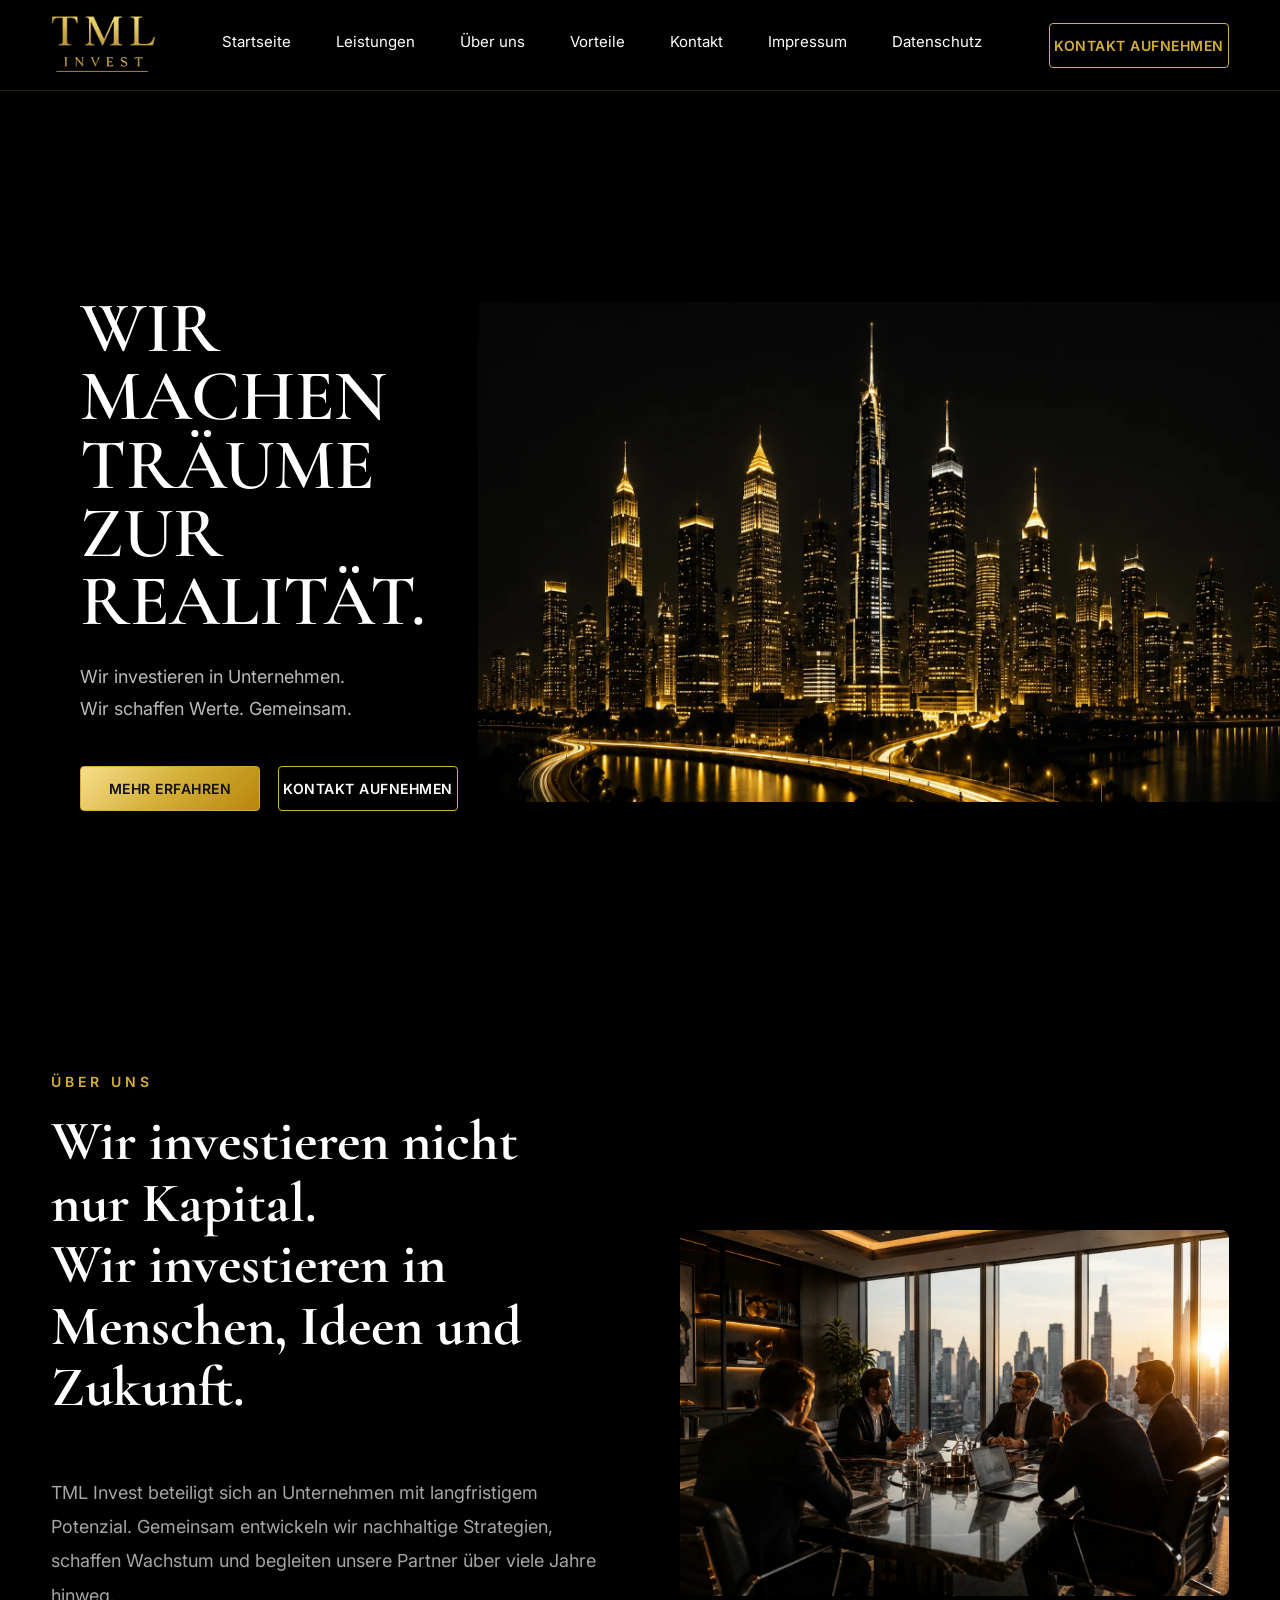
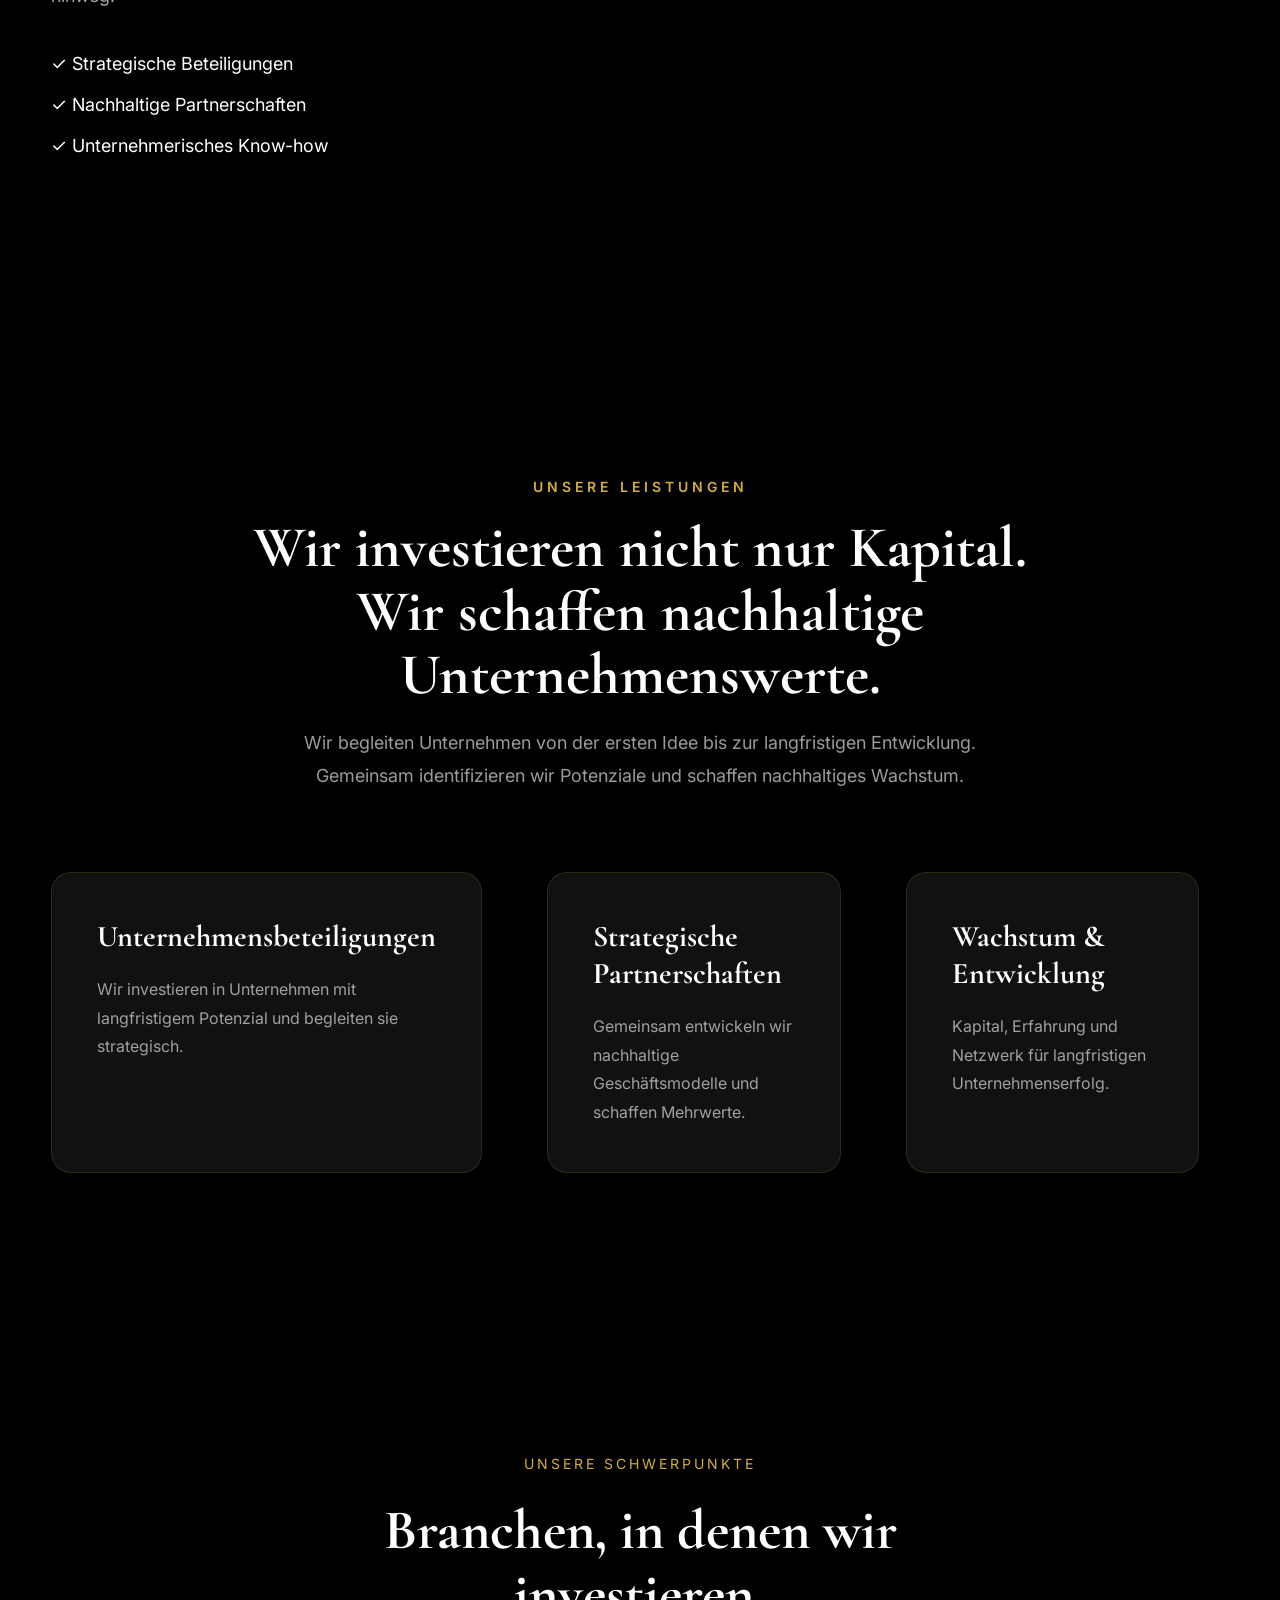
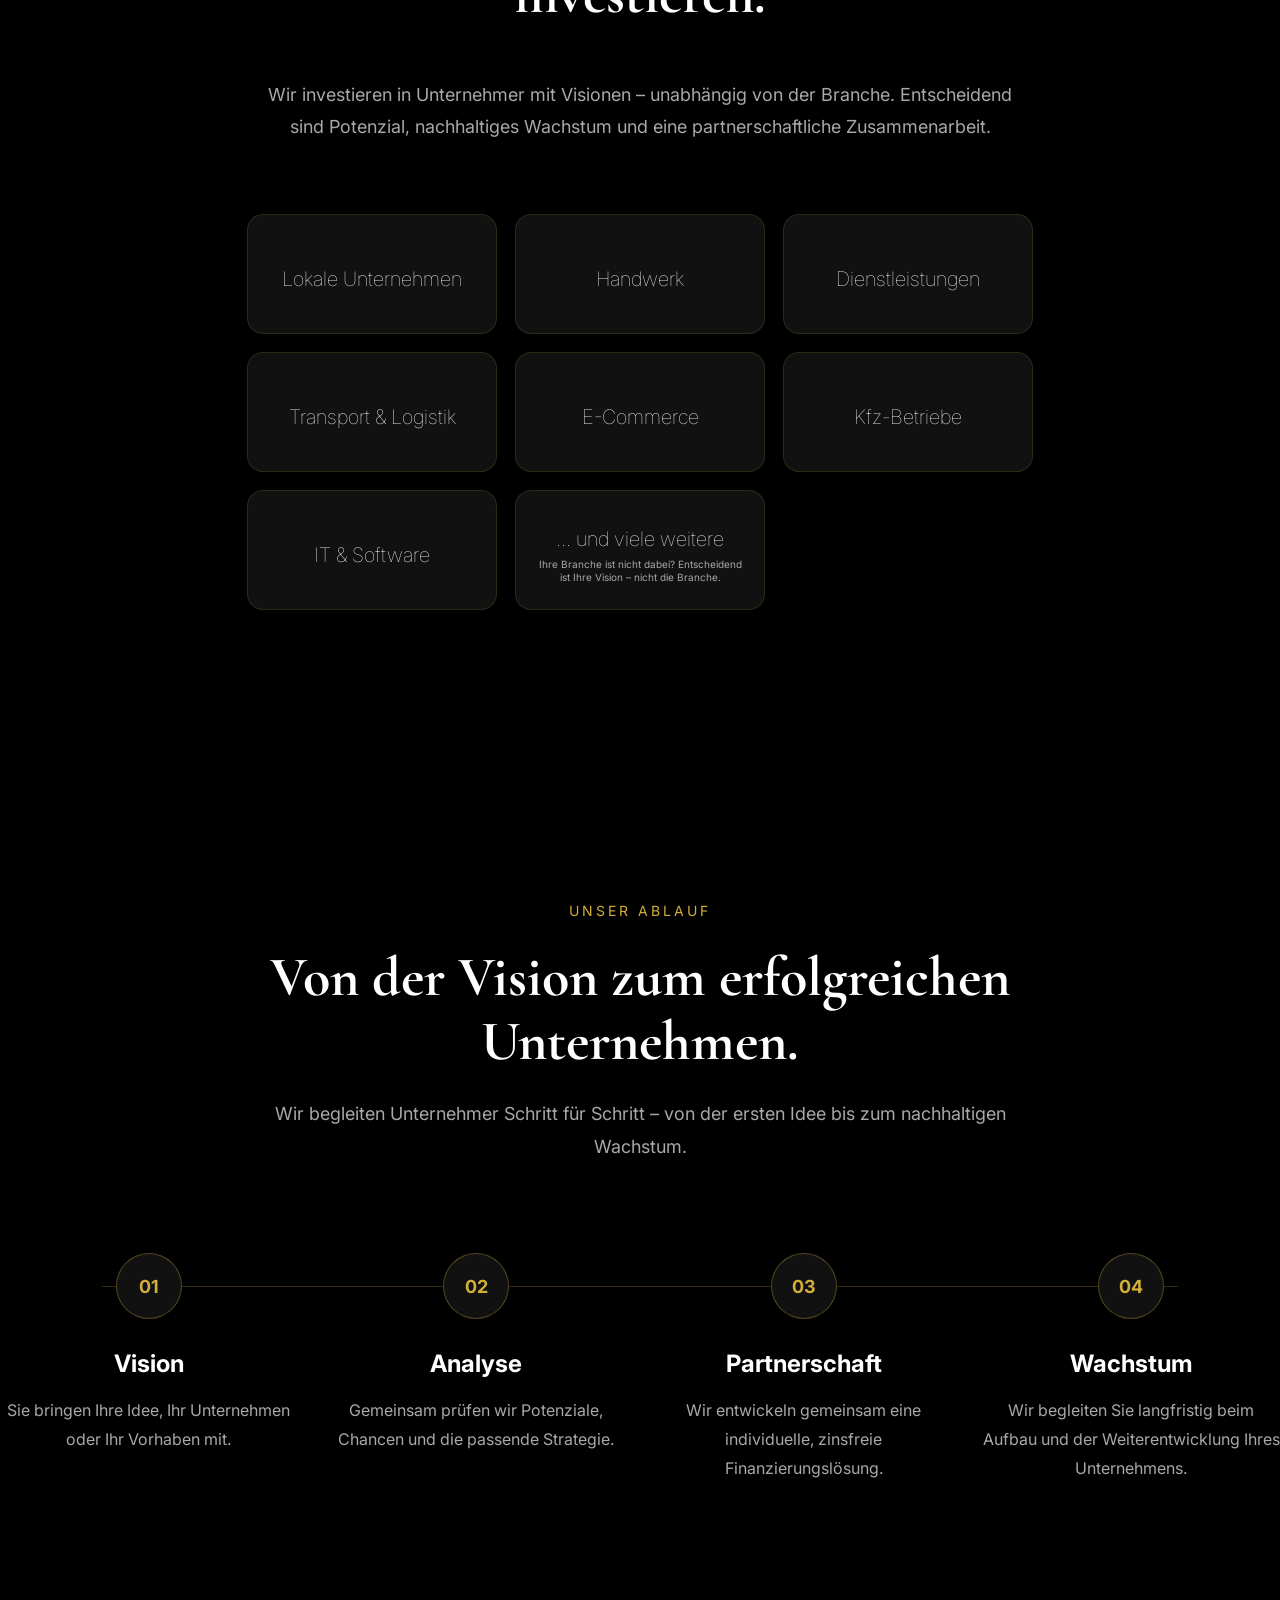
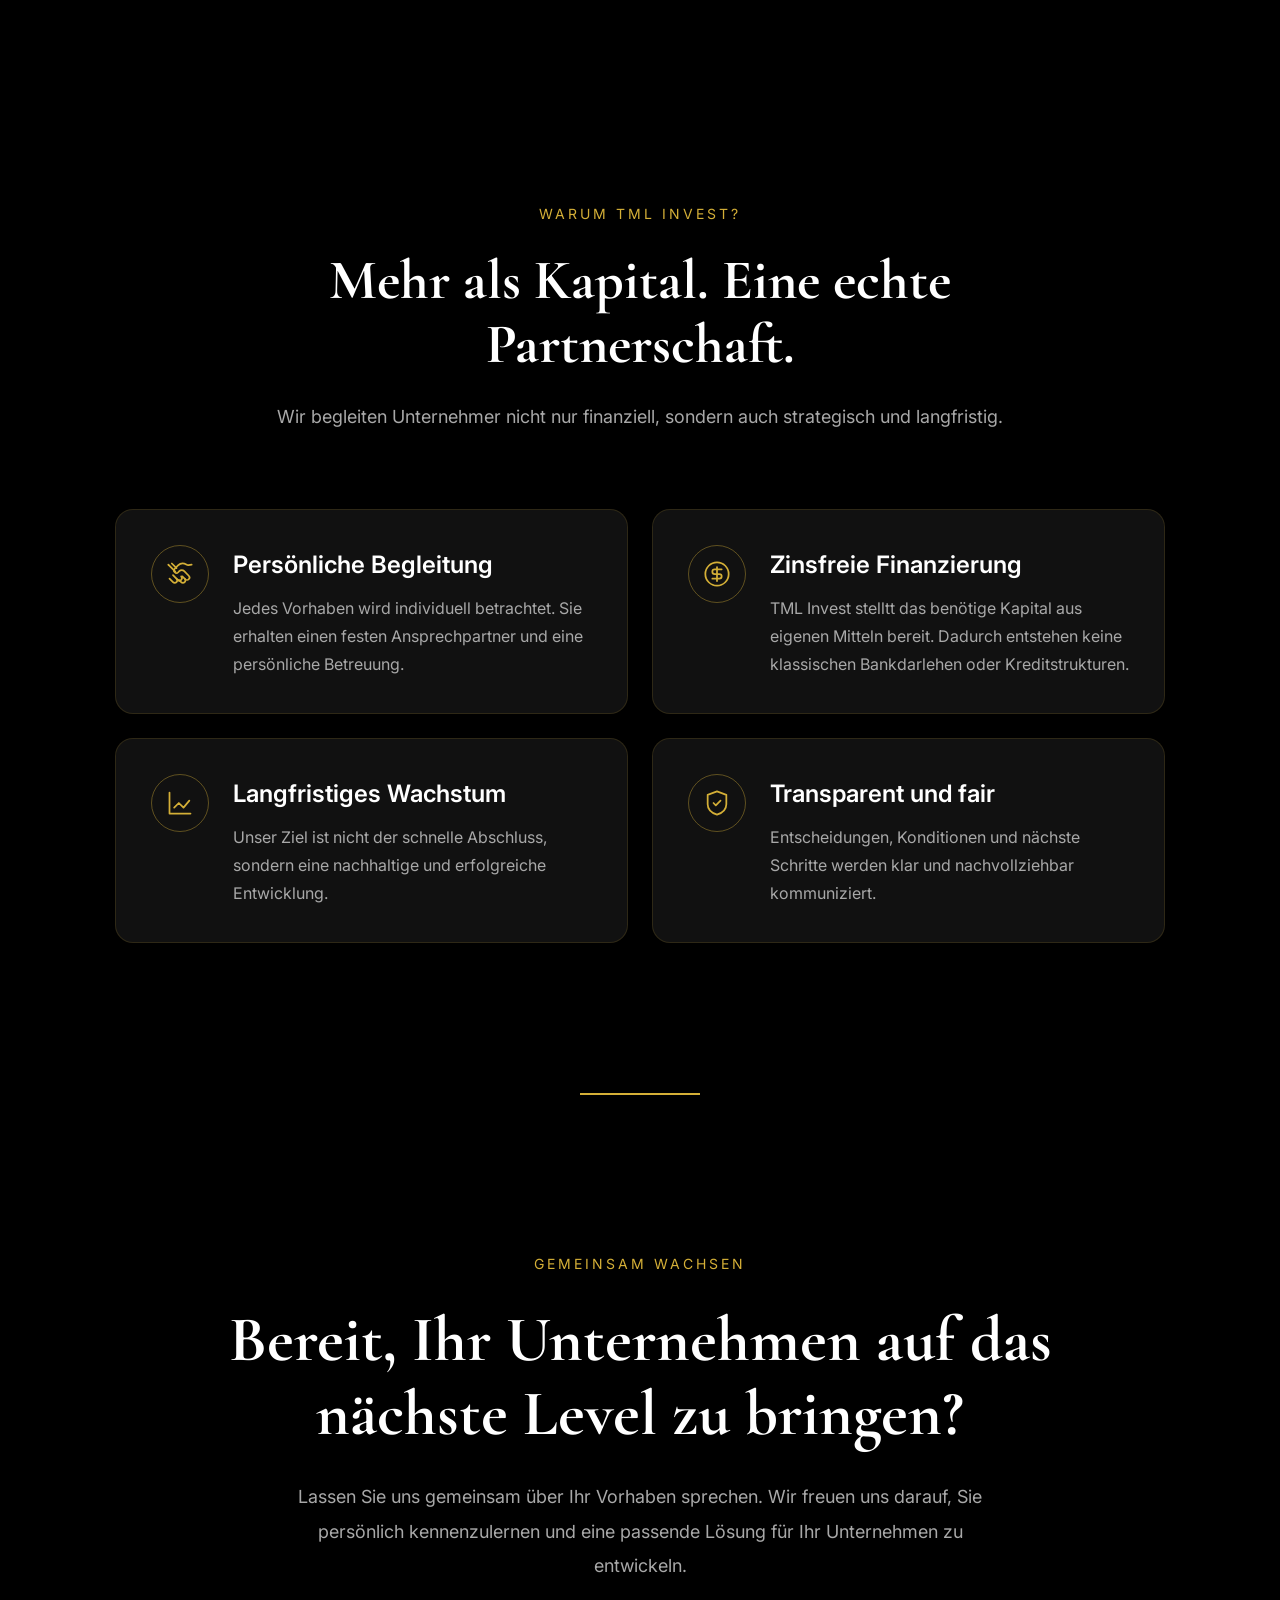
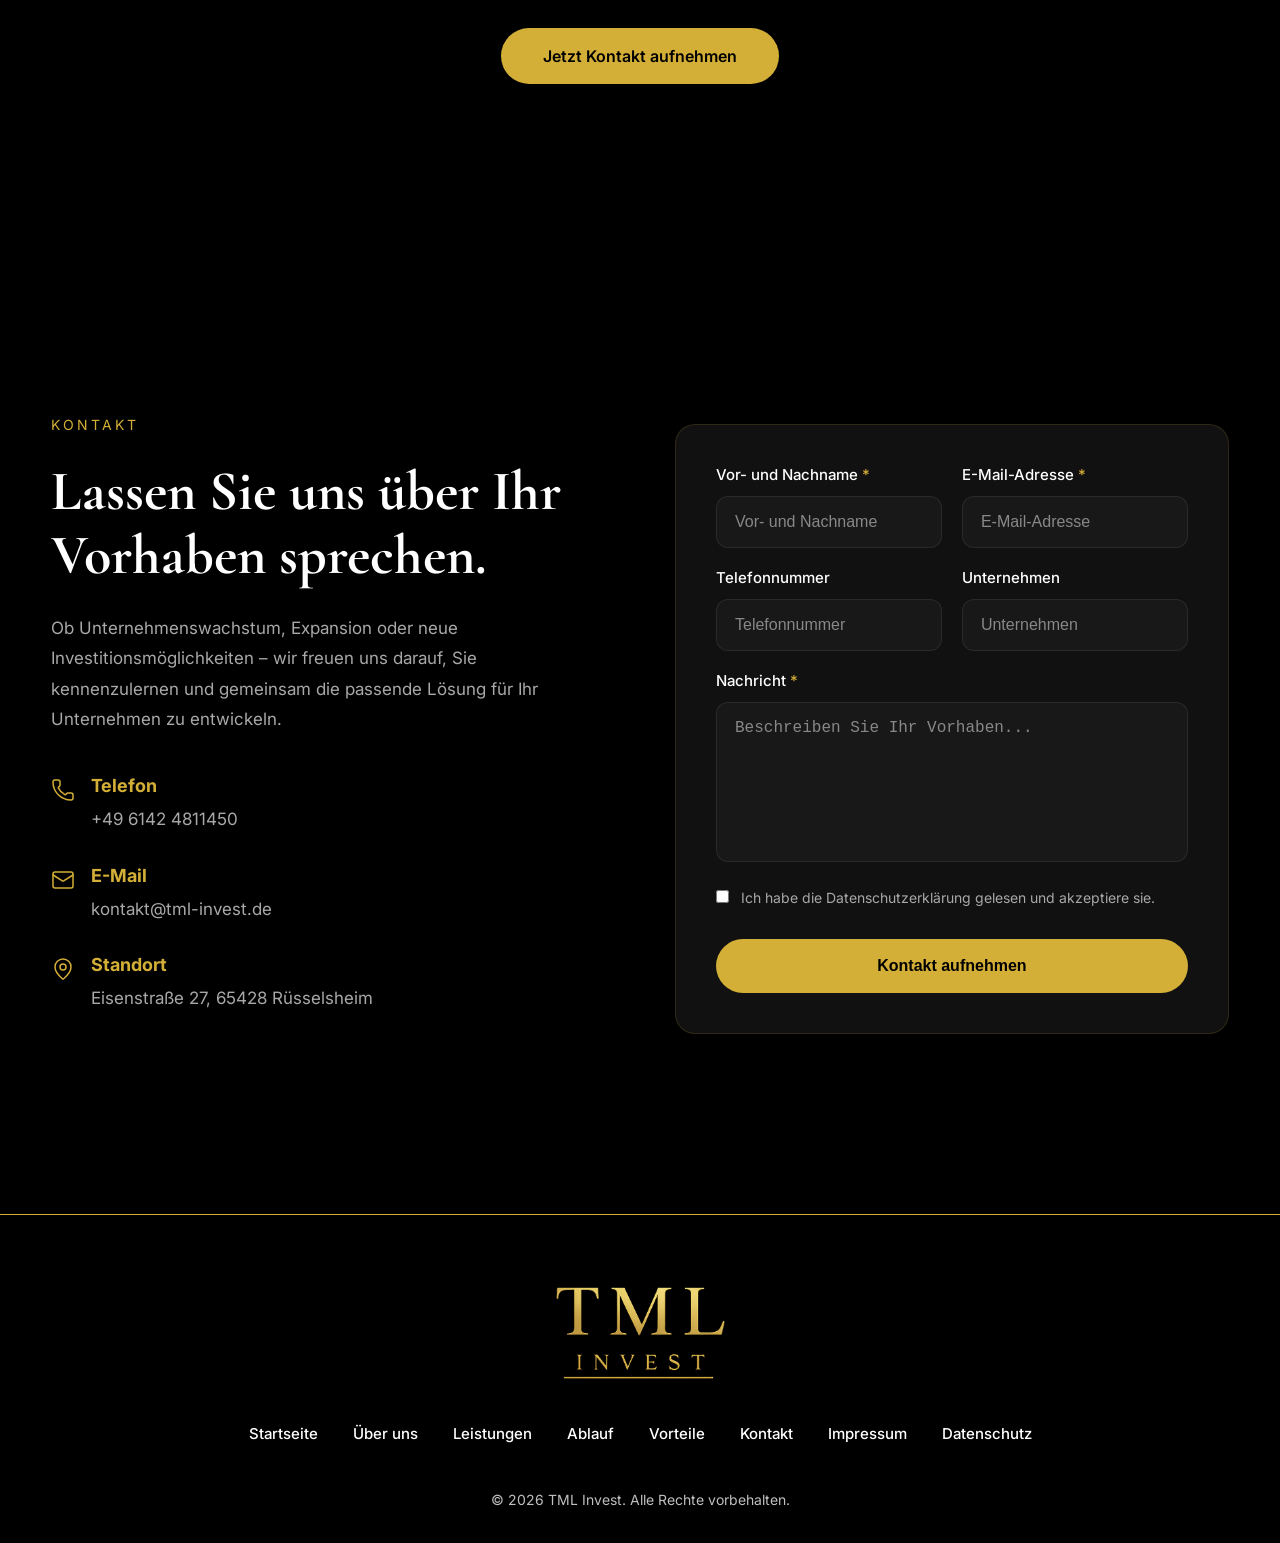
<file: index.html>
<!DOCTYPE html>
<html lang="de">

<head>
    <link rel="icon" type="image/png" href="assets/images/Logo.png">
    <meta charset="UTF-8">
    <meta name="viewport" content="width=device-width, initial-scale=1.0">   
    <meta name="description" content="TML Invest steht für zinsfreie Unternehmensbeteiligungen, nachhaltiges Wachstum und langfristige Partnerschaften. Gemeinsam investieren wir in die Zukunft von Unternehmen.">
    <meta name="keywords" content="TML Invest, Unternehmensbeteiligung, Beteiligungsgesellschaft, Investment, Unternehmensentwicklung, Unternehmensnachfolge">
    <meta name="author" content="TML Invest">
    <title>TML Invest | Zinsfreies Investment</title>

    <link rel="stylesheet" href="style.css">
</head>

<body>

   <header>

    <div class="container">

        <div class="logo">
            <img src="assets/images/Logo.png" alt="TML Invest Logo">
        </div>

        <nav class="nav-links" id="nav-links">
        <a href="index.html">Startseite</a>
        <a href="#Leistungen">Leistungen</a>
        <a href="#Über uns">Über uns</a>
        <a href="#Vorteile">Vorteile</a>
        <a href="#Kontakt">Kontakt</a>
        <a href="Impressum.html">Impressum</a>
        <a href="Datenschutz.html">Datenschutz</a>

<div class="mobile-cta">
      
    </div>

</nav>

        <a href="#Kontakt" class="btn outline desktop-btn">
            Kontakt aufnehmen
        </a>

        <div class="menu-toggle" id="menu-toggle">
            ☰
        </div>
            
        
    </div>

    <div class="nav-glow"></div>

</header>

    <main>

        <section class="hero" id="Start">

            <div class="container hero-container">

                <div class="hero-left fade-in">

                    <h1>
                        WIR MACHEN <br>
                        TRÄUME ZUR <br>
                        REALITÄT.
                    </h1>

                    <p>
                        Wir investieren in Unternehmen.<br>
                        Wir schaffen Werte. Gemeinsam.
                    </p>

                    <div class="hero-buttons">

                        <a href="#Ablauf" class="btn gold">
                            Mehr erfahren
                        </a>

                        <a href="#Kontakt" class="btn outline hero-outline">Kontakt aufnehmen</a>
                        </a>

                    </div>

                </div>

                <div class="hero-right fade-in">
                    <img src="assets/images/skyline.webp" alt="Skyline">
                </div>

            </div>

        </section>

        <section class="about fade-in" id="Über uns">
 
    <div class="container about-container">

        <div class="about-left">

            <span>ÜBER UNS</span>

           
 <h2>
    Wir investieren nicht nur Kapital.<br>
    Wir investieren in Menschen, Ideen und Zukunft.
</h2>
<div class="gold-line"></div>
            <p>
                TML Invest beteiligt sich an Unternehmen mit langfristigem Potenzial.
                Gemeinsam entwickeln wir nachhaltige Strategien, schaffen Wachstum
                und begleiten unsere Partner über viele Jahre hinweg.
            </p>

            <div class="about-points">
                <div class="point fade-in">
                    ✓ Strategische Beteiligungen
                </div>

                <div class="point fade-in">
                    ✓ Nachhaltige Partnerschaften
                </div>

                <div class="point fade-in">
                    ✓ Unternehmerisches Know-how
                </div>

            </div>

        </div>

        <div class="about-right">

            <img src="assets/images/about.webp" alt="Über TML Invest">

        </div>

    </div>

</section>
        
        <section class="services" id="Leistungen">

            <div class="container">

                <div class="section-title">

                    <span>UNSERE LEISTUNGEN</span>

                    <h2>
                        Wir investieren nicht nur Kapital.<br>
                        Wir schaffen nachhaltige Unternehmenswerte.
                    </h2>

                    <p>
                        Wir begleiten Unternehmen von der ersten Idee bis zur langfristigen Entwicklung.
                        Gemeinsam identifizieren wir Potenziale und schaffen nachhaltiges Wachstum.
                    </p>

                </div>

                <div class="service-grid">

                    <div class="service-card fade-in">
                        <h3>Unternehmensbeteiligungen</h3>

                        <p>
                            Wir investieren in Unternehmen mit langfristigem Potenzial
                            und begleiten sie strategisch.
                        </p>
                    </div>

                    <div class="service-card fade-in">
                        <h3>Strategische Partnerschaften</h3>

                        <p>
                            Gemeinsam entwickeln wir nachhaltige Geschäftsmodelle
                            und schaffen Mehrwerte.
                        </p>
                    </div>

                    <div class="service-card fade-in">
                        <h3>Wachstum & Entwicklung</h3>

                        <p>
                            Kapital, Erfahrung und Netzwerk
                            für langfristigen Unternehmenserfolg.
                        </p>
                    </div>

                </div>

            </div>

        </section>
<section class="focus" id="schwerpunkte">

    <div class="container">

        <div class="focus-heading">

            <span>UNSERE SCHWERPUNKTE</span>

            <h2>Branchen, in denen wir investieren.</h2>

            <div class="gold-line"></div>

            <p>
                Wir investieren in Unternehmer mit Visionen – unabhängig von der Branche.
                Entscheidend sind Potenzial, nachhaltiges Wachstum und eine partnerschaftliche Zusammenarbeit.
            </p>

        </div>

        <div class="focus-grid">

            <div class="focus-card">
                <div class="focus-icon fade-in">
                    <!-- Building2 SVG -->
                </div>
                <h3>Lokale Unternehmen</h3>
            </div>

            <div class="focus-card fade-in">
                <div class="focus-icon">
                    <!-- Hammer SVG -->
                </div>
                <h3>Handwerk</h3>
            </div>

            <div class="focus-card fade-in">
                <div class="focus-icon">
                    <!-- Briefcase SVG -->
                </div>
                <h3>Dienstleistungen</h3>
            </div>

            <div class="focus-card fade-in">
                <div class="focus-icon">
                    <!-- Truck SVG -->
                </div>
                <h3>Transport & Logistik</h3>
            </div>

            <div class="focus-card fade-in">
                <div class="focus-icon">
                    <!-- ShoppingCart SVG -->
                </div>
                <h3>E-Commerce</h3>
            </div>

            <div class="focus-card fade-in">
                <div class="focus-icon">
                    <!-- CarFront SVG -->
                </div>
                <h3>Kfz-Betriebe</h3>
            </div>

            <div class="focus-card fade-in">
                <div class="focus-icon">
                    <!-- Monitor SVG -->
                </div>
                <h3>IT & Software</h3>
            </div>

            <div class="focus-card highlight-card fade-in">
                <div class="focus-icon">
                    <!-- Plus SVG -->
                </div>
                <h3>... und viele weitere</h3>
                <p>Ihre Branche ist nicht dabei? Entscheidend ist Ihre Vision – nicht die Branche.</p>
            </div>

        </div>

    </div>

</section>
<section class="process fade-in" id="Ablauf">

    <div class="container">

        <div class="process-heading">

            <span>UNSER ABLAUF</span>

            <h2>Von der Vision zum erfolgreichen Unternehmen.</h2>

            <p>
                Wir begleiten Unternehmer Schritt für Schritt –
                von der ersten Idee bis zum nachhaltigen Wachstum.
            </p>

        </div>
    </div>    
    <div class="process-line">
    <div class="process-step">

    <div class="step-number">01</div>

    <div class="step-content">
        <h3>Vision</h3>

        <p>
            Sie bringen Ihre Idee, Ihr Unternehmen oder Ihr Vorhaben mit.
        </p>
    </div>

</div>

            <div class="process-step">

    <div class="step-number">02</div>

    <div class="step-content">
        <h3>Analyse</h3>

        <p>
            Gemeinsam prüfen wir Potenziale, Chancen und die passende Strategie.
        </p>
    </div>

</div>

            <div class="process-step">

    <div class="step-number">03</div>

    <div class="step-content">
        <h3>Partnerschaft</h3>

        <p>
            Wir entwickeln gemeinsam eine individuelle,
            zinsfreie Finanzierungslösung.
        </p>
    </div>

</div>

            <div class="process-step">

    <div class="step-number">04</div>

    <div class="step-content">
        <h3>Wachstum</h3>

        <p>
            Wir begleiten Sie langfristig beim Aufbau
            und der Weiterentwicklung Ihres Unternehmens.
        </p>
    </div>

</div>

    </div>

</section>
<section class="why-tml fade-in" id="Vorteile">

    <div class="container">

        <div class="why-tml-heading">

            <span>WARUM TML INVEST?</span>

            <h2>Mehr als Kapital. Eine echte Partnerschaft.</h2>

            <p>
                Wir begleiten Unternehmer nicht nur finanziell,
                sondern auch strategisch und langfristig.
            </p>

        </div>

        <div class="why-tml-grid">

            <article class="why-tml-card">

                <div class="why-tml-icon">
                    <svg
                        xmlns="http://www.w3.org/2000/svg"
                        width="24"
                        height="24"
                        viewBox="0 0 24 24"
                        fill="none"
                        stroke="currentColor"
                        stroke-width="1.5"
                        stroke-linecap="round"
                        stroke-linejoin="round"
                    >
                        <path d="m11 17 2 2a1 1 0 1 0 3-3"/>
                        <path d="m14 14 2.5 2.5a1 1 0 1 0 3-3l-3.88-3.88a3 3 0 0 0-4.24 0l-.88.88a1 1 0 0 1-3-3l2.81-2.81a5.79 5.79 0 0 1 7.06-.87l.47.28a2 2 0 0 0 1.42.25L22 4"/>
                        <path d="m5 3 4 4"/>
                        <path d="m2 4 6 6"/>
                        <path d="m3 16 3 3a1 1 0 1 0 3-3"/>
                        <path d="m6 13 4 4a1 1 0 1 0 3-3"/>
                    </svg>
                </div>

                <div>
                    <h3>Persönliche Begleitung</h3>

                    <p>
                        Jedes Vorhaben wird individuell betrachtet.
                        Sie erhalten einen festen Ansprechpartner und
                        eine persönliche Betreuung.
                    </p>
                </div>

            </article>

            <article class="why-tml-card">

                <div class="why-tml-icon">
                    <svg
                        xmlns="http://www.w3.org/2000/svg"
                        width="24"
                        height="24"
                        viewBox="0 0 24 24"
                        fill="none"
                        stroke="currentColor"
                        stroke-width="1.5"
                        stroke-linecap="round"
                        stroke-linejoin="round"
                    >
                        <circle cx="12" cy="12" r="10"/>
                        <path d="M16 8h-6a2 2 0 1 0 0 4h4a2 2 0 1 1 0 4H8"/>
                        <path d="M12 18V6"/>
                    </svg>
                </div>

                <div>
                    <h3>Zinsfreie Finanzierung</h3>

                    <p>
                        TML Invest stelltt das benötige Kapital aus eigenen Mitteln bereit. Dadurch entstehen keine klassischen Bankdarlehen oder Kreditstrukturen.
                    </p>
                </div>

            </article>

            <article class="why-tml-card">

                <div class="why-tml-icon">
                    <svg
                        xmlns="http://www.w3.org/2000/svg"
                        width="24"
                        height="24"
                        viewBox="0 0 24 24"
                        fill="none"
                        stroke="currentColor"
                        stroke-width="1.5"
                        stroke-linecap="round"
                        stroke-linejoin="round"
                    >
                        <path d="M3 3v18h18"/>
                        <path d="m7 16 4-4 4 4 5-6"/>
                    </svg>
                </div>

                <div>
                    <h3>Langfristiges Wachstum</h3>

                    <p>
                        Unser Ziel ist nicht der schnelle Abschluss,
                        sondern eine nachhaltige und erfolgreiche Entwicklung.
                    </p>
                </div>

            </article>

            <article class="why-tml-card">

                <div class="why-tml-icon">
                    <svg
                        xmlns="http://www.w3.org/2000/svg"
                        width="24"
                        height="24"
                        viewBox="0 0 24 24"
                        fill="none"
                        stroke="currentColor"
                        stroke-width="1.5"
                        stroke-linecap="round"
                        stroke-linejoin="round"
                    >
                        <path d="M20 13c0 5-3.5 7.5-8 9-4.5-1.5-8-4-8-9V5l8-3 8 3z"/>
                        <path d="m9 12 2 2 4-4"/>
                    </svg>
                </div>

                <div>
                    <h3>Transparent und fair</h3>

                    <p>
                        Entscheidungen, Konditionen und nächste Schritte
                        werden klar und nachvollziehbar kommuniziert.
                    </p>
                </div>

            </article>

        </div>

    </div>

</section>
<section class="cta">

    <div class="container">

        <span>GEMEINSAM WACHSEN</span>

        <h2>
            Bereit, Ihr Unternehmen auf das nächste Level zu bringen?
        </h2>

        <p>
            Lassen Sie uns gemeinsam über Ihr Vorhaben sprechen.
            Wir freuen uns darauf, Sie persönlich kennenzulernen und
            eine passende Lösung für Ihr Unternehmen zu entwickeln.
        </p>

        <a href="#kontakt" class="cta-button">
            Jetzt Kontakt aufnehmen
        </a>

    </div>

</section>
<section class="contact fade-in" id="Kontakt">

    <div class="container contact-container">

        <div class="contact-info">

            <span>KONTAKT</span>

            <h2>Lassen Sie uns über Ihr Vorhaben sprechen.</h2>

            <p>
                Ob Unternehmenswachstum, Expansion oder neue Investitionsmöglichkeiten –
                wir freuen uns darauf, Sie kennenzulernen und gemeinsam die passende Lösung
                für Ihr Unternehmen zu entwickeln.
            </p>

<div class="contact-details">

    <div class="contact-box">
        <img src="assets/images/phone.svg" alt="Telefon">
        <div>
            <h4>Telefon</h4>
            <p>+49 6142 4811450</p>
        </div>
    </div>

    <div class="contact-box">
        <img src="assets/images/mail.svg" alt="E-Mail">
        <div>
            <h4>E-Mail</h4>
            <p>kontakt@tml-invest.de</p>
        </div>
    </div>

    <div class="contact-box">
        <img src="assets/images/map.svg" alt="Standort">
        <div>
            <h4>Standort</h4>
            <p>Eisenstraße 27, 65428 Rüsselsheim</p>
        </div>
        </div>

        </div>
        </div>
        <form
            class="contact-form"
            action="https://api.web3forms.com/submit"
            method="POST">

            <input type="hidden" name="access_key" value="cc59f40e-42d9-4ecb-9f6e-8ac163a0bd8c">

            <input type="hidden" name="subject" value="Neue Anfrage über TML Invest">

            <input type="hidden" name="from_name" value="TML Invest">

            <input type="checkbox" name="botcheck" style="display:none;">

            <div class="input-row">

    <div class="form-group">

        <label>
            Vor- und Nachname <span>*</span>
        </label>

        <input
            type="text"
            name="name"
            placeholder="Vor- und Nachname"
            required>

    </div>

    <div class="form-group">

        <label>
            E-Mail-Adresse <span>*</span>
        </label>

        <input
            type="email"
            name="email"
            placeholder="E-Mail-Adresse"
            required>

    </div>

</div>

<div class="input-row">

    <div class="form-group">

        <label>Telefonnummer</label>

        <input
            type="tel"
            name="phone"
            placeholder="Telefonnummer">

    </div>

    <div class="form-group">

        <label>Unternehmen</label>

        <input
            type="text"
            name="company"
            placeholder="Unternehmen">

    </div>

</div>

<div class="form-group">

    <label>
        Nachricht <span>*</span>
    </label>

    <textarea
        name="message"
        rows="7"
        placeholder="Beschreiben Sie Ihr Vorhaben..."
        required></textarea>

</div>
            <label class="checkbox">

                <input type="checkbox" required>

                <span>
                Ich habe die Datenschutzerklärung gelesen und akzeptiere sie.
                </span>

            </label>

            <button type="submit">
                Kontakt aufnehmen
            </button>

        </form>
        <div id="form-result"></div>

    </div>

</section>
    <footer class="footer">

    <div class="container footer-content">

        <img src="assets/images/Logo.png" alt="TML Invest Logo"
             class="footer-logo">

        <nav class="footer-nav">

            <a href="#Start">Startseite</a>
            <a href="#Über uns">Über uns</a>
            <a href="#Leistungen">Leistungen</a>
            <a href="#Ablauf">Ablauf</a>
            <a href="#Vorteile">Vorteile</a>
            <a href="#Kontakt">Kontakt</a>
            <a href="Impressum.html">Impressum</a>
            <a href="Datenschutz.html">Datenschutz</a>
            
        </nav>

        <p class="copyright">
            © 2026 TML Invest. Alle Rechte vorbehalten.
        </p>

    </div>

</footer>
</main>
 <script src="script.js"></script>
</body>

</html>
</file>
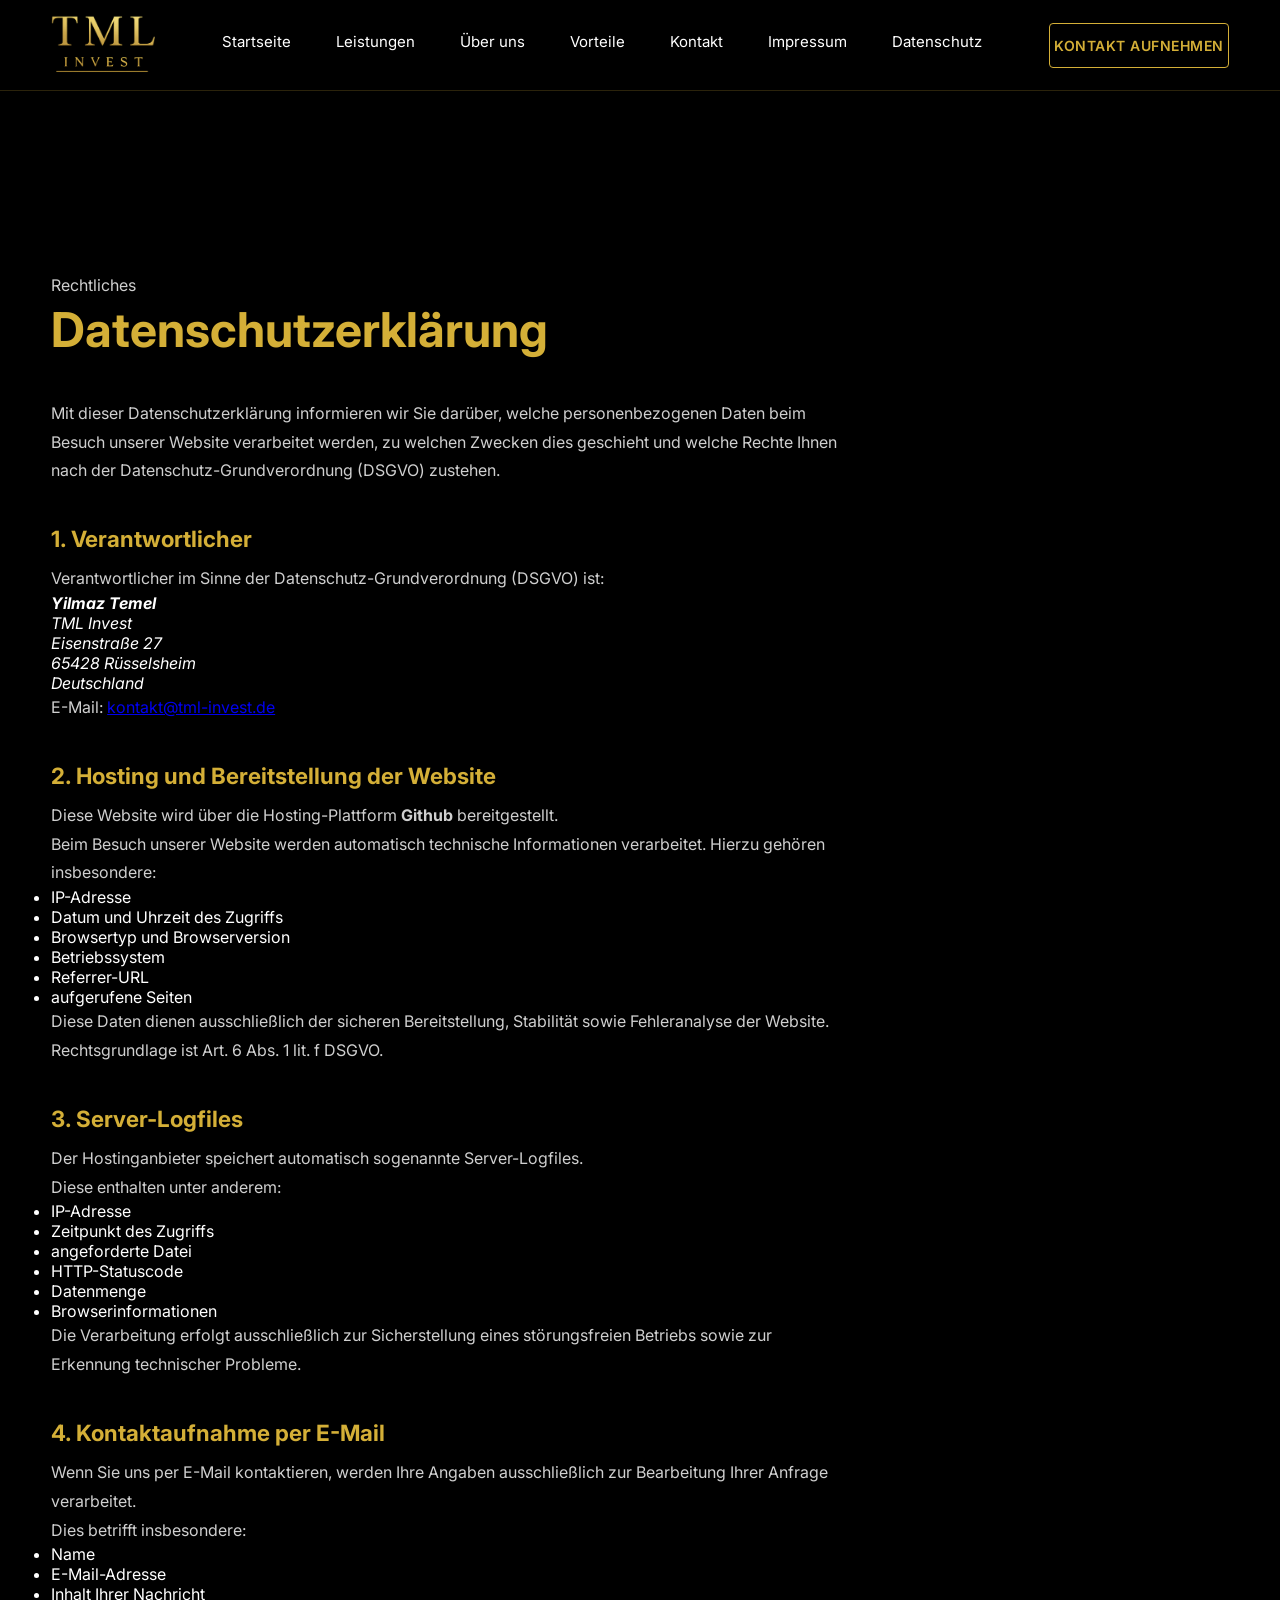
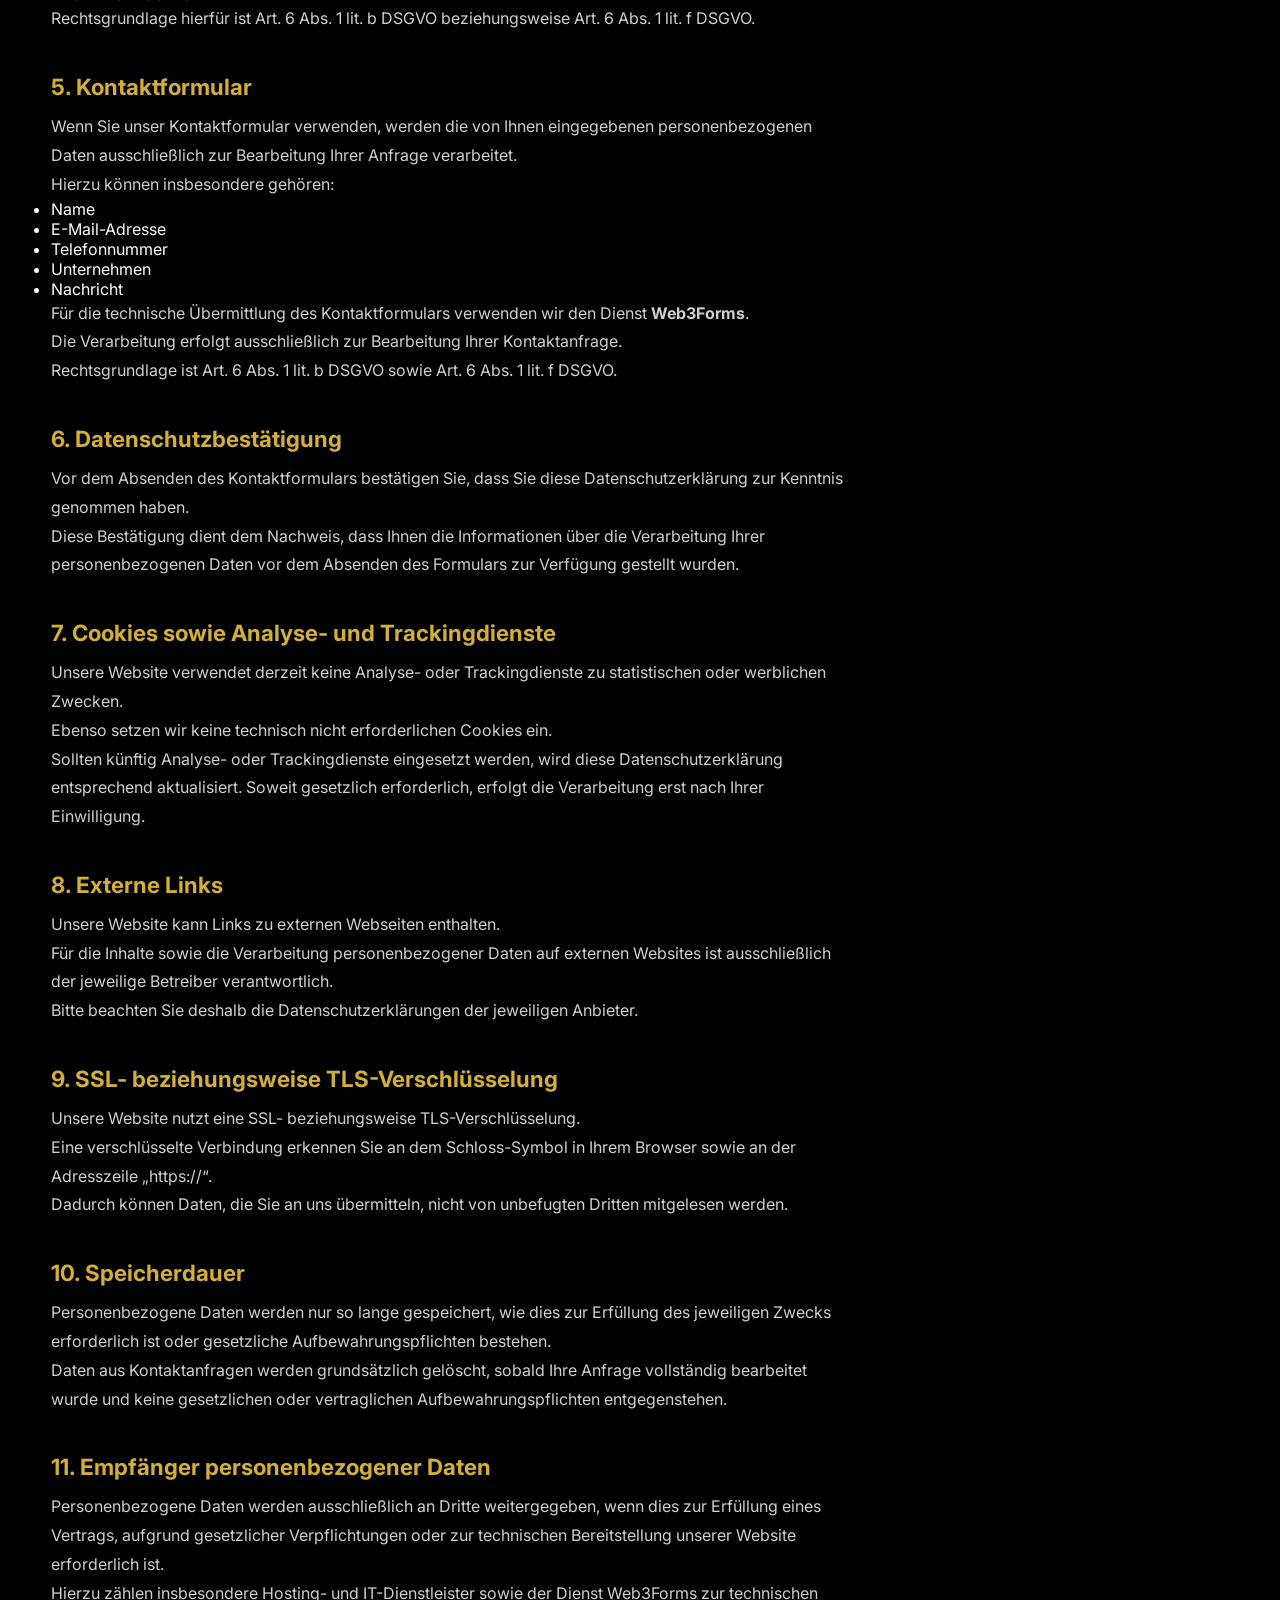
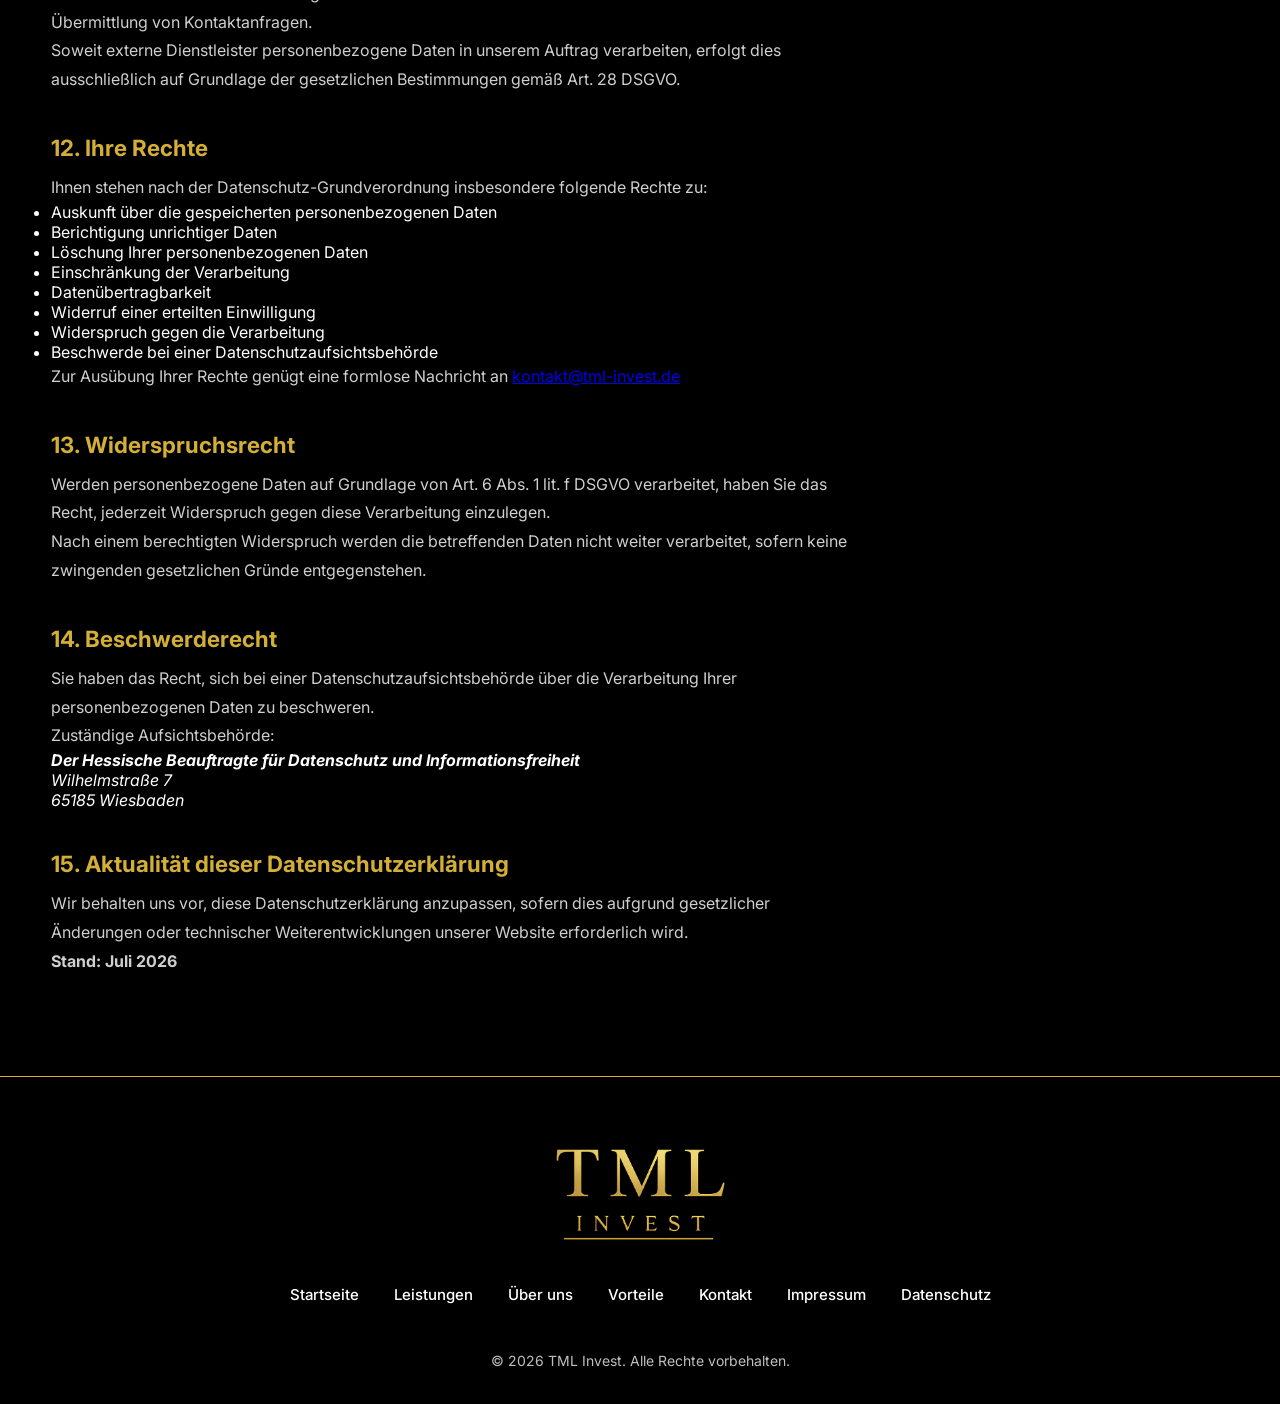
<file: Datenschutz.html>
<!DOCTYPE html>
<html lang="de">
<head>
    <link rel="icon" type="image/png" href="assets/images/Logo.png">
    <meta charset="UTF-8">
<head>
    <meta charset="UTF-8">
    <meta name="viewport" content="width=device-width, initial-scale=1.0">
    <meta name="description" content="TML Invest steht für zinsfreie Unternehmensbeteiligungen, nachhaltiges Wachstum und langfristige Partnerschaften. Gemeinsam investieren wir in die Zukunft von Unternehmen.">
    <meta name="keywords" content="TML Invest, Unternehmensbeteiligung, Beteiligungsgesellschaft, Investment, Unternehmensentwicklung, Unternehmensnachfolge">
    <meta name="author" content="TML Invest">
    <title>TML Invest | Zinsfreies Investment</title>

    <link rel="stylesheet" href="style.css">
</head>

<body>

   <header>

    <div class="container">

        <div class="logo">
            <img src="assets/images/Logo.png" alt="TML Invest Logo">
        </div>

        <nav class="nav-links" id="nav-links">
        <a href="index.html">Startseite</a>
        <a href="index.html#Leistungen">Leistungen</a>
        <a href="index.html#Über uns">Über uns</a>
        <a href="index.html#Vorteile">Vorteile</a>
        <a href="index.html#Kontakt">Kontakt</a>
        <a href="impressum.html">Impressum</a>
        <a href="Datenschutz.html">Datenschutz</a>

<div class="mobile-cta">
      
    </div>

</nav>

        <a href="index.html#Kontakt" class="btn outline desktop-btn">
            Kontakt aufnehmen
        </a>

        <div class="menu-toggle" id="menu-toggle">
            ☰
        </div>
            
        
    </div>

    <div class="nav-glow"></div>

</header>

<main class="legal">

    <div class="container legal-container">

        <p class="section-label">Rechtliches</p>

        <h1>Datenschutzerklärung</h1>

        <p>
            Mit dieser Datenschutzerklärung informieren wir Sie darüber,
            welche personenbezogenen Daten beim Besuch unserer Website
            verarbeitet werden, zu welchen Zwecken dies geschieht und
            welche Rechte Ihnen nach der Datenschutz-Grundverordnung (DSGVO)
            zustehen.
        </p>

        <!-- ====================================================== -->
        <!-- Verantwortlicher -->
        <!-- ====================================================== -->

        <section class="fade-in">

            <h2>1. Verantwortlicher</h2>

            <p>
                Verantwortlicher im Sinne der Datenschutz-Grundverordnung
                (DSGVO) ist:
            </p>

            <address>

                <strong>Yilmaz Temel</strong><br>
                TML Invest<br>
                Eisenstraße 27<br>
                65428 Rüsselsheim<br>
                Deutschland

            </address>

            <p>

                E-Mail:
                <a href="mailto:kontakt@tml-invest.de">
                    kontakt@tml-invest.de
                </a>

            </p>

        </section>

        <!-- ====================================================== -->
        <!-- Hosting -->
        <!-- ====================================================== -->

        <section class="fade-in">

            <h2>2. Hosting und Bereitstellung der Website</h2>

            <p>

                Diese Website wird über die Hosting-Plattform
                <strong>Github</strong> bereitgestellt.

            </p>

            <p>

                Beim Besuch unserer Website werden automatisch technische
                Informationen verarbeitet. Hierzu gehören insbesondere:

            </p>

            <ul>

                <li>IP-Adresse</li>
                <li>Datum und Uhrzeit des Zugriffs</li>
                <li>Browsertyp und Browserversion</li>
                <li>Betriebssystem</li>
                <li>Referrer-URL</li>
                <li>aufgerufene Seiten</li>

            </ul>

            <p>

                Diese Daten dienen ausschließlich der sicheren Bereitstellung,
                Stabilität sowie Fehleranalyse der Website.

            </p>

            <p>

                Rechtsgrundlage ist Art. 6 Abs. 1 lit. f DSGVO.

            </p>

        </section>

        <!-- ====================================================== -->
        <!-- Server Logfiles -->
        <!-- ====================================================== -->

        <section class="fade-in">

            <h2>3. Server-Logfiles</h2>

            <p>

                Der Hostinganbieter speichert automatisch sogenannte
                Server-Logfiles.

            </p>

            <p>

                Diese enthalten unter anderem:

            </p>

            <ul>

                <li>IP-Adresse</li>
                <li>Zeitpunkt des Zugriffs</li>
                <li>angeforderte Datei</li>
                <li>HTTP-Statuscode</li>
                <li>Datenmenge</li>
                <li>Browserinformationen</li>

            </ul>

            <p>

                Die Verarbeitung erfolgt ausschließlich zur Sicherstellung
                eines störungsfreien Betriebs sowie zur Erkennung technischer
                Probleme.

            </p>

        </section>

        <!-- ====================================================== -->
        <!-- Kontakt per Mail -->
        <!-- ====================================================== -->

        <section class="fade-in">

            <h2>4. Kontaktaufnahme per E-Mail</h2>

            <p>

                Wenn Sie uns per E-Mail kontaktieren, werden Ihre Angaben
                ausschließlich zur Bearbeitung Ihrer Anfrage verarbeitet.

            </p>

            <p>

                Dies betrifft insbesondere:

            </p>

            <ul>

                <li>Name</li>
                <li>E-Mail-Adresse</li>
                <li>Inhalt Ihrer Nachricht</li>

            </ul>

            <p>

                Rechtsgrundlage hierfür ist Art. 6 Abs. 1 lit. b DSGVO
                beziehungsweise Art. 6 Abs. 1 lit. f DSGVO.

            </p>

        </section>

        <!-- ====================================================== -->
        <!-- Kontaktformular -->
        <!-- ====================================================== -->

        <section class="fade-in">

            <h2>5. Kontaktformular</h2>

            <p>

                Wenn Sie unser Kontaktformular verwenden, werden die von
                Ihnen eingegebenen personenbezogenen Daten ausschließlich
                zur Bearbeitung Ihrer Anfrage verarbeitet.

            </p>

            <p>

                Hierzu können insbesondere gehören:

            </p>

            <ul>

                <li>Name</li>
                <li>E-Mail-Adresse</li>
                <li>Telefonnummer</li>
                <li>Unternehmen</li>
                <li>Nachricht</li>

            </ul>

            <p>

                Für die technische Übermittlung des Kontaktformulars
                verwenden wir den Dienst
                <strong>Web3Forms</strong>.

            </p>

            <p>

                Die Verarbeitung erfolgt ausschließlich zur Bearbeitung
                Ihrer Kontaktanfrage.

            </p>

            <p>

                Rechtsgrundlage ist Art. 6 Abs. 1 lit. b DSGVO sowie
                Art. 6 Abs. 1 lit. f DSGVO.

            </p>

        </section>

        <!-- ====================================================== -->
        <!-- Datenschutzbestätigung -->
        <!-- ====================================================== -->

        <section class="fade-in">

            <h2>6. Datenschutzbestätigung</h2>

            <p>
                Vor dem Absenden des Kontaktformulars bestätigen Sie,
                dass Sie diese Datenschutzerklärung zur Kenntnis genommen
                haben.
            </p>

            <p>
                Diese Bestätigung dient dem Nachweis, dass Ihnen die
                Informationen über die Verarbeitung Ihrer personenbezogenen
                Daten vor dem Absenden des Formulars zur Verfügung gestellt
                wurden.
            </p>

        </section>

        <!-- ====================================================== -->
        <!-- Cookies -->
        <!-- ====================================================== -->

        <section class="fade-in">

            <h2>7. Cookies sowie Analyse- und Trackingdienste</h2>

            <p>

                Unsere Website verwendet derzeit keine Analyse- oder
                Trackingdienste zu statistischen oder werblichen Zwecken.

            </p>

            <p>

                Ebenso setzen wir keine technisch nicht erforderlichen
                Cookies ein.

            </p>

            <p>

                Sollten künftig Analyse- oder Trackingdienste eingesetzt
                werden, wird diese Datenschutzerklärung entsprechend
                aktualisiert. Soweit gesetzlich erforderlich, erfolgt die
                Verarbeitung erst nach Ihrer Einwilligung.

            </p>

        </section>

        <!-- ====================================================== -->
        <!-- Externe Links -->
        <!-- ====================================================== -->

        <section class="fade-in">

            <h2>8. Externe Links</h2>

            <p>

                Unsere Website kann Links zu externen Webseiten
                enthalten.

            </p>

            <p>

                Für die Inhalte sowie die Verarbeitung personenbezogener
                Daten auf externen Websites ist ausschließlich der
                jeweilige Betreiber verantwortlich.

            </p>

            <p>

                Bitte beachten Sie deshalb die Datenschutzerklärungen der
                jeweiligen Anbieter.

            </p>

        </section>

        <!-- ====================================================== -->
        <!-- SSL -->
        <!-- ====================================================== -->

        <section class="fade-in">

            <h2>9. SSL- beziehungsweise TLS-Verschlüsselung</h2>

            <p>

                Unsere Website nutzt eine SSL- beziehungsweise
                TLS-Verschlüsselung.

            </p>

            <p>

                Eine verschlüsselte Verbindung erkennen Sie an dem
                Schloss-Symbol in Ihrem Browser sowie an der
                Adresszeile „https://“.

            </p>

            <p>

                Dadurch können Daten, die Sie an uns übermitteln,
                nicht von unbefugten Dritten mitgelesen werden.

            </p>

        </section>

        <!-- ====================================================== -->
        <!-- Speicherdauer -->
        <!-- ====================================================== -->

        <section class="fade-in">

            <h2>10. Speicherdauer</h2>

            <p>

                Personenbezogene Daten werden nur so lange gespeichert,
                wie dies zur Erfüllung des jeweiligen Zwecks erforderlich
                ist oder gesetzliche Aufbewahrungspflichten bestehen.

            </p>

            <p>

                Daten aus Kontaktanfragen werden grundsätzlich gelöscht,
                sobald Ihre Anfrage vollständig bearbeitet wurde und keine
                gesetzlichen oder vertraglichen Aufbewahrungspflichten
                entgegenstehen.

            </p>

        </section>

        <!-- ====================================================== -->
        <!-- Empfänger personenbezogener Daten -->
        <!-- ====================================================== -->

        <section class="fade-in">

            <h2>11. Empfänger personenbezogener Daten</h2>

            <p>
                Personenbezogene Daten werden ausschließlich an Dritte
                weitergegeben, wenn dies zur Erfüllung eines Vertrags,
                aufgrund gesetzlicher Verpflichtungen oder zur technischen
                Bereitstellung unserer Website erforderlich ist.
            </p>

            <p>
                Hierzu zählen insbesondere Hosting- und IT-Dienstleister
                sowie der Dienst Web3Forms zur technischen Übermittlung von
                Kontaktanfragen.
            </p>

            <p>
                Soweit externe Dienstleister personenbezogene Daten in
                unserem Auftrag verarbeiten, erfolgt dies ausschließlich auf
                Grundlage der gesetzlichen Bestimmungen gemäß Art. 28 DSGVO.
            </p>

        </section>

        <!-- ====================================================== -->
        <!-- Rechte -->
        <!-- ====================================================== -->

        <section class="fade-in">

            <h2>12. Ihre Rechte</h2>

            <p>
                Ihnen stehen nach der Datenschutz-Grundverordnung
                insbesondere folgende Rechte zu:
            </p>

            <ul>

                <li>Auskunft über die gespeicherten personenbezogenen Daten</li>

                <li>Berichtigung unrichtiger Daten</li>

                <li>Löschung Ihrer personenbezogenen Daten</li>

                <li>Einschränkung der Verarbeitung</li>

                <li>Datenübertragbarkeit</li>

                <li>Widerruf einer erteilten Einwilligung</li>

                <li>Widerspruch gegen die Verarbeitung</li>

                <li>Beschwerde bei einer Datenschutzaufsichtsbehörde</li>

            </ul>

            <p>

                Zur Ausübung Ihrer Rechte genügt eine formlose Nachricht an

                <a href="mailto:kontakt@tml-invest.de">
                    kontakt@tml-invest.de
                </a>

            </p>

        </section>

        <!-- ====================================================== -->
        <!-- Widerspruch -->
        <!-- ====================================================== -->

        <section class="fade-in">

            <h2>13. Widerspruchsrecht</h2>

            <p>

                Werden personenbezogene Daten auf Grundlage von
                Art. 6 Abs. 1 lit. f DSGVO verarbeitet,
                haben Sie das Recht, jederzeit Widerspruch
                gegen diese Verarbeitung einzulegen.

            </p>

            <p>

                Nach einem berechtigten Widerspruch werden
                die betreffenden Daten nicht weiter verarbeitet,
                sofern keine zwingenden gesetzlichen Gründe
                entgegenstehen.

            </p>

        </section>

        <!-- ====================================================== -->
        <!-- Beschwerde -->
        <!-- ====================================================== -->

        <section class="fade-in">

            <h2>14. Beschwerderecht</h2>

            <p>

                Sie haben das Recht,
                sich bei einer Datenschutzaufsichtsbehörde
                über die Verarbeitung Ihrer personenbezogenen Daten
                zu beschweren.

            </p>

            <p>

                Zuständige Aufsichtsbehörde:

            </p>

            <address>

                <strong>
                    Der Hessische Beauftragte
                    für Datenschutz und Informationsfreiheit
                </strong><br>

                Wilhelmstraße 7<br>
                65185 Wiesbaden

            </address>

        </section>

        <!-- ====================================================== -->
        <!-- Aktualität -->
        <!-- ====================================================== -->

        <section class="fade-in">

            <h2>15. Aktualität dieser Datenschutzerklärung</h2>

            <p>

                Wir behalten uns vor,
                diese Datenschutzerklärung anzupassen,
                sofern dies aufgrund gesetzlicher Änderungen
                oder technischer Weiterentwicklungen
                unserer Website erforderlich wird.

            </p>

            <p>

                <strong>Stand: Juli 2026</strong>

            </p>

        </section>

    </div>

</main>

</section>
    <footer class="footer">

    <div class="container footer-content">

        <img src="assets/images/Logo.png" alt="TML Invest Logo"
             class="footer-logo">
        <nav class="footer-nav">

          <a href="index.html">Startseite</a>
<a href="index.html#Leistungen">Leistungen</a>
<a href="index.html#Über uns">Über uns</a>
<a href="index.html#Vorteile">Vorteile</a>
<a href="index.html#Kontakt">Kontakt</a>
<a href="Impressum.html">Impressum</a>
<a href="Datenschutz.html">Datenschutz</a>
            
        </nav>

        <p class="copyright">
            © 2026 TML Invest. Alle Rechte vorbehalten.
        </p>

    </div>

</footer>
</main>
<script src="script.js"></script>
</body>
</html>
</file>
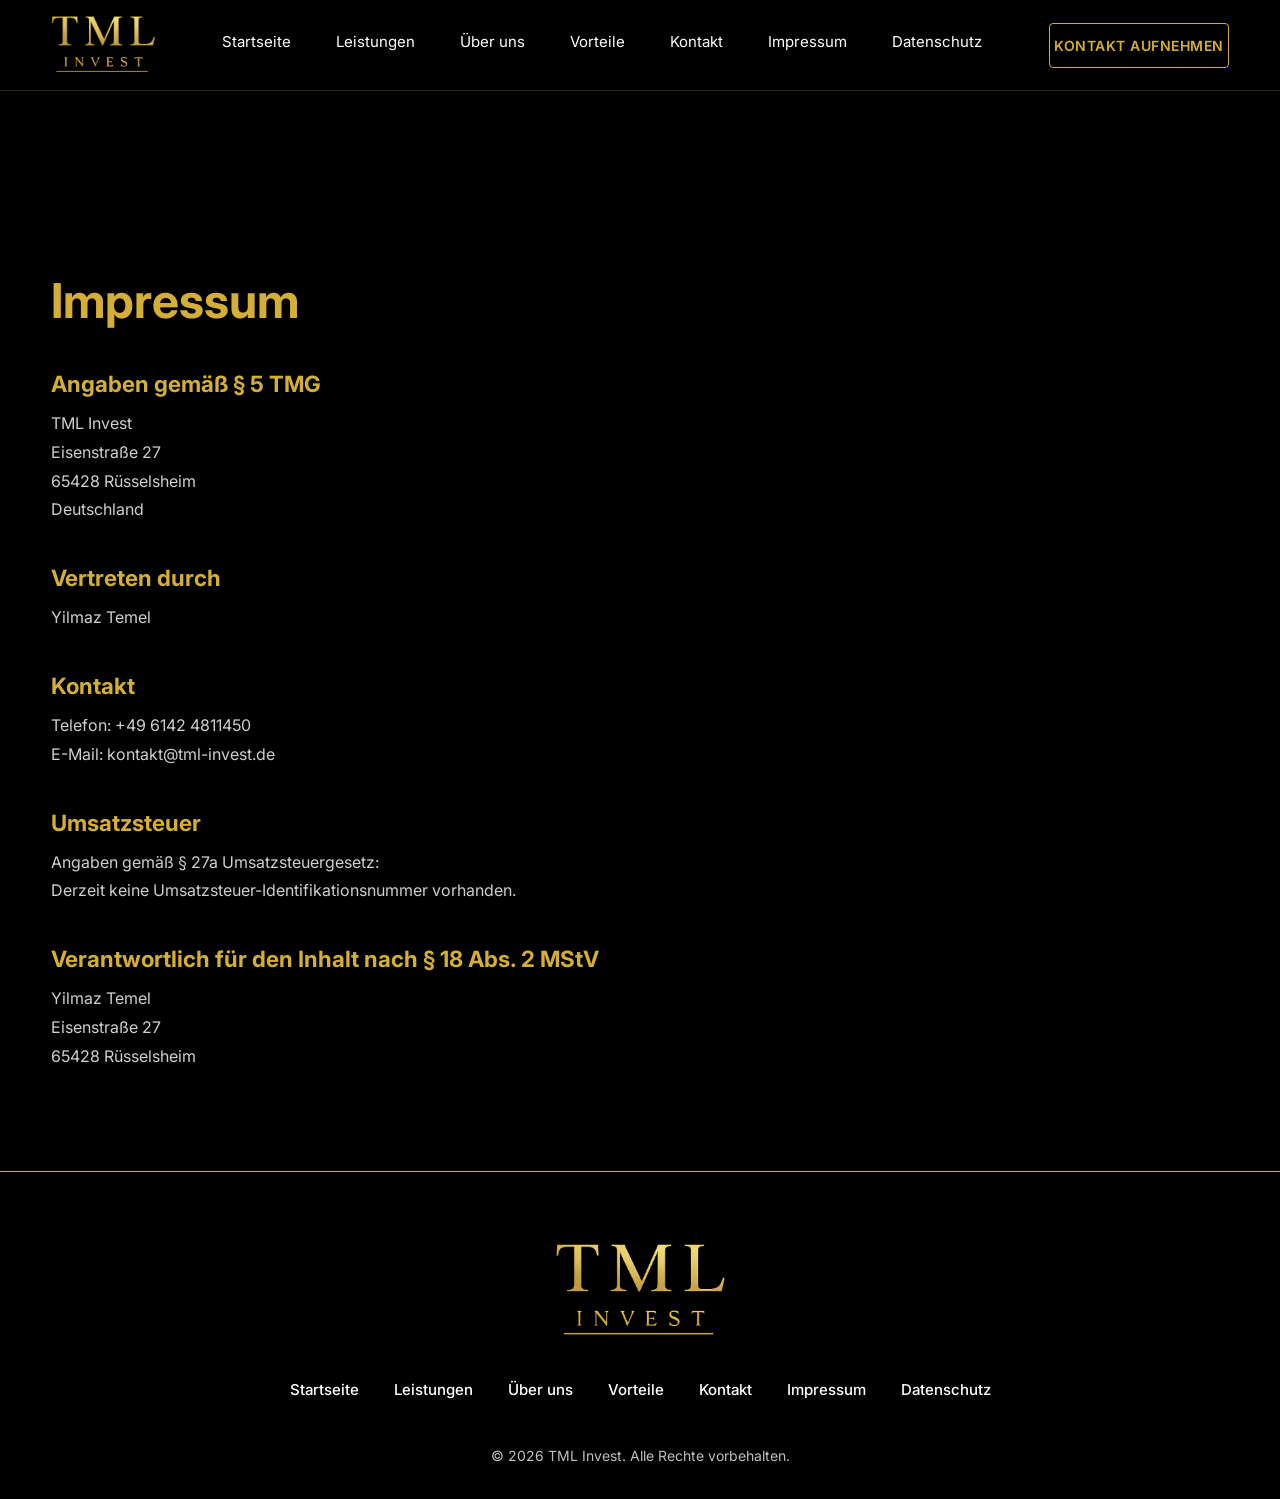
<file: impressum.html>
<!DOCTYPE html>
<html lang="de">

<head>
    <link rel="icon" type="image/png" href="assets/images/Logo.png">
    <meta charset="UTF-8">
    <meta name="viewport" content="width=device-width, initial-scale=1.0">   
    <meta name="description" content="TML Invest steht für zinsfreie Unternehmensbeteiligungen, nachhaltiges Wachstum und langfristige Partnerschaften. Gemeinsam investieren wir in die Zukunft von Unternehmen.">
    <meta name="keywords" content="TML Invest, Unternehmensbeteiligung, Beteiligungsgesellschaft, Investment, Unternehmensentwicklung, Unternehmensnachfolge">
    <meta name="author" content="TML Invest">
    <title>TML Invest| Zinsfreies Investment</title>

    <link rel="stylesheet" href="style.css">
</head>

<body>

   <header>

    <div class="container">

        <div class="logo">
            <img src="assets/images/Logo.png" alt="TML Invest Logo">
        </div>

        <nav class="nav-links" id="nav-links">
        <a href="index.html">Startseite</a>
<a href="index.html#Leistungen">Leistungen</a>
<a href="index.html#Über uns">Über uns</a>
<a href="index.html#Vorteile">Vorteile</a>
<a href="index.html#Kontakt">Kontakt</a>
<a href="impressum.html">Impressum</a>
<a href="Datenschutz.html">Datenschutz</a>

<div class="mobile-cta">
        <a href="index.html#kontakt" class="btn gold">
            Kontakt aufnehmen
        </a>
    </div>

</nav>

        <a href="#Kontakt" class="btn outline desktop-btn">
            Kontakt aufnehmen
        </a>

        <div class="menu-toggle" id="menu-toggle">
            ☰
        </div>
            
        
    </div>

    <div class="nav-glow"></div>

</header>



<main>

<section class="legal">

    <div class="container">

        <h1>Impressum</h1>

        <h2>Angaben gemäß § 5 TMG</h2>

        <p>
            TML Invest<br>
            Eisenstraße 27<br>
            65428 Rüsselsheim<br>
            Deutschland
        </p>

        <h2>Vertreten durch</h2>

        <p>
            Yilmaz Temel
        </p>

        <h2>Kontakt</h2>

        <p>
            Telefon: +49 6142 4811450<br>
            E-Mail: kontakt@tml-invest.de
        </p>

        <h2>Umsatzsteuer</h2>

        <p>
            Angaben gemäß § 27a Umsatzsteuergesetz:<br>
            Derzeit keine Umsatzsteuer-Identifikationsnummer vorhanden.
        </p>

        <h2>Verantwortlich für den Inhalt nach § 18 Abs. 2 MStV</h2>

        <p>
            Yilmaz Temel<br>
            Eisenstraße 27<br>
            65428 Rüsselsheim
        </p>

    </div>

</section>
</section>
    <footer class="footer">

    <div class="container footer-content">

        <img src="assets/images/Logo.png" alt="TML Invest Logo"
             class="footer-logo">

        <nav class="footer-nav">

          <a href="index.html">Startseite</a>
<a href="index.html#Leistungen">Leistungen</a>
<a href="index.html#Über uns">Über uns</a>
<a href="index.html#Vorteile">Vorteile</a>
<a href="index.html#Kontakt">Kontakt</a>
<a href="impressum.html">Impressum</a>
<a href="Datenschutz.html">Datenschutz</a>
            
        </nav>

        <p class="copyright">
            © 2026 TML Invest. Alle Rechte vorbehalten.
        </p>

    </div>

</footer>
</main>
<script src="script.js"></script>
</body>
</html>
</file>
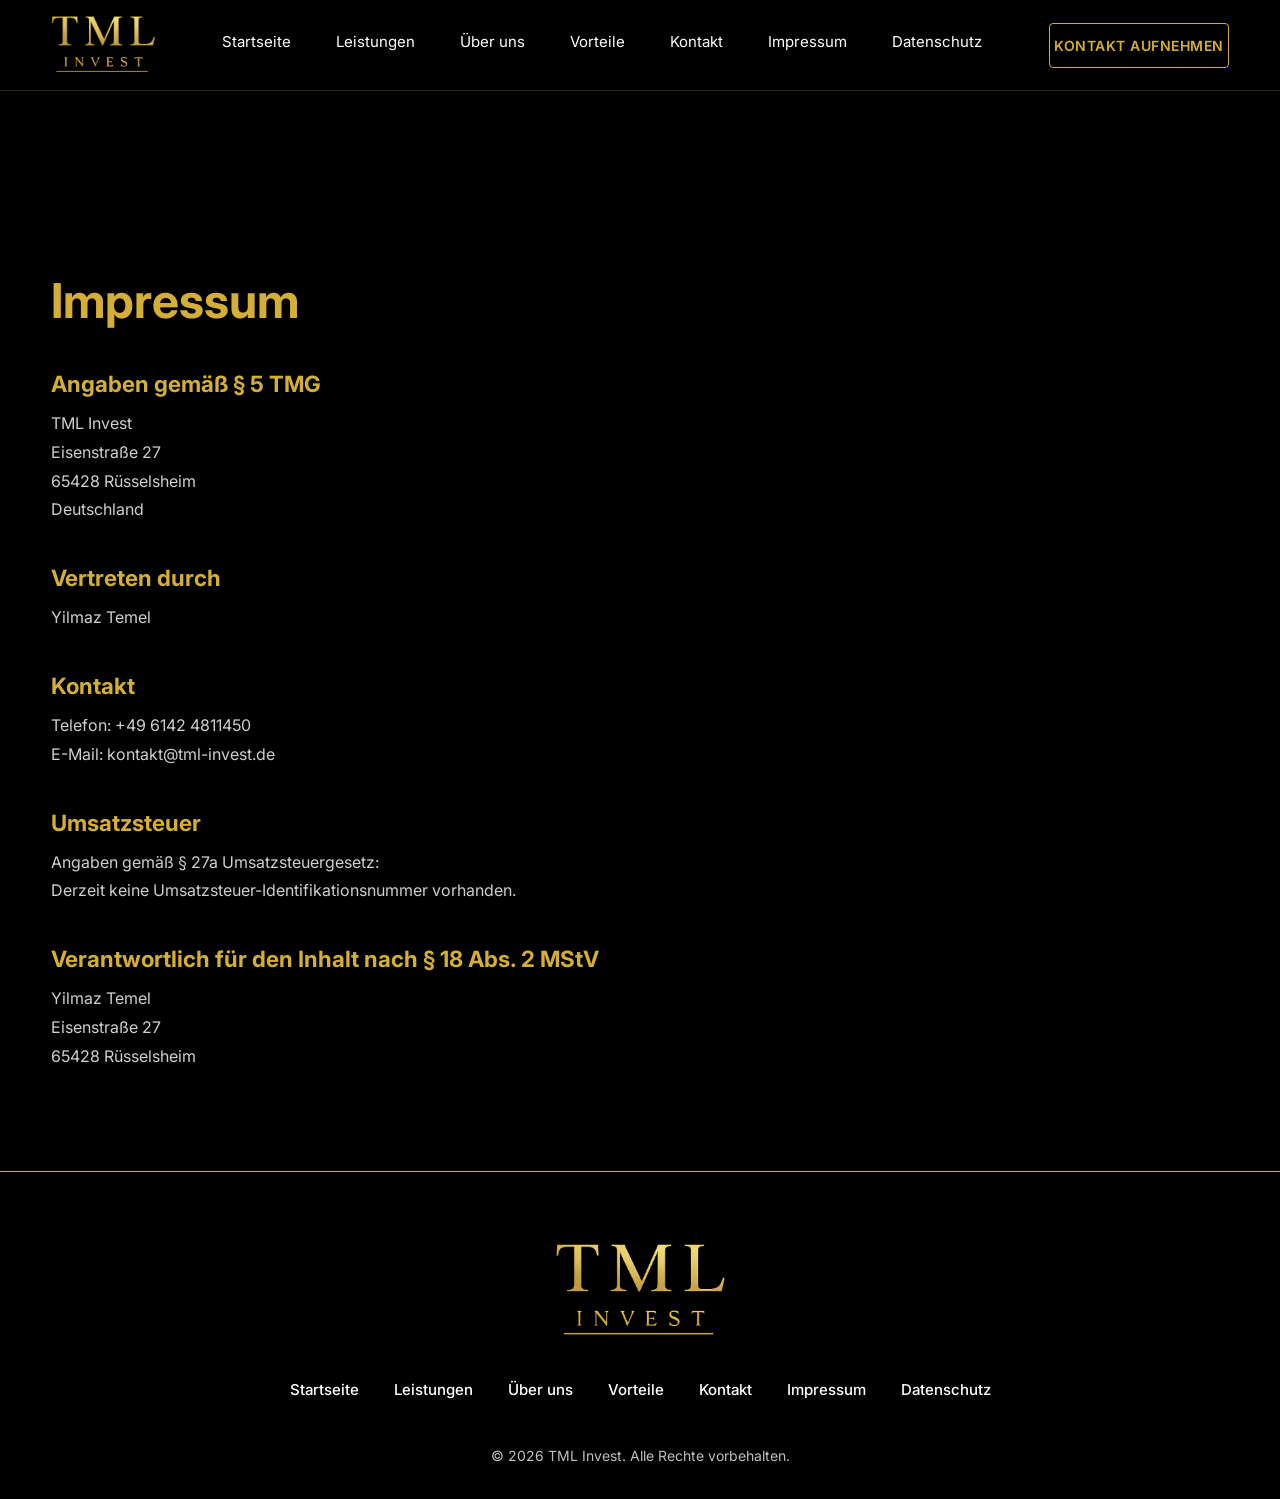
<file: Impressum.html>
<!DOCTYPE html>
<html lang="de">

<head>
    <link rel="icon" type="image/png" href="assets/images/Logo.png">
    <meta charset="UTF-8">
    <head>
    <meta charset="UTF-8">
    <meta name="viewport" content="width=device-width, initial-scale=1.0">
    <meta name="description" content="TML Invest steht für zinsfreie Unternehmensbeteiligungen, nachhaltiges Wachstum und langfristige Partnerschaften. Gemeinsam investieren wir in die Zukunft von Unternehmen.">
    <meta name="keywords" content="TML Invest, Unternehmensbeteiligung, Beteiligungsgesellschaft, Investment, Unternehmensentwicklung, Unternehmensnachfolge">
    <meta name="author" content="TML Invest">
    <title>TML Invest| Zinsfreies Investment</title>

    <link rel="stylesheet" href="style.css">
</head>

<body>

   <header>

    <div class="container">

        <div class="logo">
            <img src="assets/images/Logo.png" alt="TML Invest Logo">
        </div>

        <nav class="nav-links" id="nav-links">
        <a href="index.html">Startseite</a>
<a href="index.html#Leistungen">Leistungen</a>
<a href="index.html#Über uns">Über uns</a>
<a href="index.html#Vorteile">Vorteile</a>
<a href="index.html#Kontakt">Kontakt</a>
<a href="impressum.html">Impressum</a>
<a href="Datenschutz.html">Datenschutz</a>

<div class="mobile-cta">
        <a href="index.html#kontakt" class="btn gold">
            Kontakt aufnehmen
        </a>
    </div>

</nav>

        <a href="#Kontakt" class="btn outline desktop-btn">
            Kontakt aufnehmen
        </a>

        <div class="menu-toggle" id="menu-toggle">
            ☰
        </div>
            
        
    </div>

    <div class="nav-glow"></div>

</header>



<main>

<section class="legal">

    <div class="container">

        <h1>Impressum</h1>

        <h2>Angaben gemäß § 5 TMG</h2>

        <p>
            TML Invest<br>
            Eisenstraße 27<br>
            65428 Rüsselsheim<br>
            Deutschland
        </p>

        <h2>Vertreten durch</h2>

        <p>
            Yilmaz Temel
        </p>

        <h2>Kontakt</h2>

        <p>
            Telefon: +49 6142 4811450<br>
            E-Mail: kontakt@tml-invest.de
        </p>

        <h2>Umsatzsteuer</h2>

        <p>
            Angaben gemäß § 27a Umsatzsteuergesetz:<br>
            Derzeit keine Umsatzsteuer-Identifikationsnummer vorhanden.
        </p>

        <h2>Verantwortlich für den Inhalt nach § 18 Abs. 2 MStV</h2>

        <p>
            Yilmaz Temel<br>
            Eisenstraße 27<br>
            65428 Rüsselsheim
        </p>

    </div>

</section>
</section>
    <footer class="footer">

    <div class="container footer-content">

        <img src="assets/images/Logo.png"
             alt="TML Invest"
             class="footer-logo">

        <nav class="footer-nav">

          <a href="index.html">Startseite</a>
<a href="index.html#Leistungen">Leistungen</a>
<a href="index.html#Über uns">Über uns</a>
<a href="index.html#Vorteile">Vorteile</a>
<a href="index.html#Kontakt">Kontakt</a>
<a href="impressum.html">Impressum</a>
<a href="Datenschutz.html">Datenschutz</a>
            
        </nav>

        <p class="copyright">
            © 2026 TML Invest. Alle Rechte vorbehalten.
        </p>

    </div>

</footer>
</main>
<script src="script.js"></script>
</body>
</html>
</file>
<file: style.css>
/* Google Fonts */
@import url('https://fonts.googleapis.com/css2?family=Cormorant+Garamond:wght@500;600;700&family=Inter:wght@300;400;500;600&display=swap');

*{
    margin:0;
    padding:0;
    box-sizing:border-box;
}

html{
    scroll-behavior:smooth;
}

body{
    background:#000;
    color:#fff;
    font-family:"Inter",sans-serif;
}

.container{
    width:min(1400px,92%);
    margin:auto;
}

header{
    width:100%;
    position:sticky;
    top:0;
    z-index:1000;
    background:#000;
    border-bottom:1px solid rgba(212,175,55,.2);
    overflow:visible;
}

.nav-glow{
    position:absolute;
    bottom:0;
    left:0;

    width:0;
    height:2px;

    opacity:0;

    pointer-events:none;

    background:linear-gradient(
        90deg,
        transparent,
        #D4AF37,
        #FFF3B0,
        #D4AF37,
        transparent
    );

    box-shadow:
        0 0 10px rgba(212,175,55,.9),
        0 0 18px rgba(212,175,55,.4);

    transition:
        left .35s ease,
        width .35s ease,
        opacity .25s ease;
}

header .container{
    display:flex;
    justify-content:space-between;
    align-items:center;
    padding:15px 0;
}

.logo img{
    height:60px;
    width:auto;
    display:block;
}

.nav-links{
    display:flex;
    gap:45px;
    position:relative;
    z-index:9999;    
}

nav a{
    position:relative;
    color:#fff;
    text-decoration:none;
    font-size:15px;
    transition:.3s;
    padding-bottom:8px;
}

.btn{
    display:inline-flex;
    align-items:center;
    justify-content:center;

    min-width:180px;
    height:45px;

    text-decoration:none;
    font-size:14px;
    font-weight:600;
    text-transform:uppercase;
    letter-spacing:.5px;

    border-radius:4px;
    cursor:pointer;

    transition:all .35s ease;
}

.btn:hover{
    background:#D4AF37;
    color:#111;
}

.gold,
.gold:visited{
    background:linear-gradient(
        135deg,
        #F6DE8C 0%,
        #D4AF37 50%,
        #B8860B 100%
    );

    color:#111;
    border:1px solid #D4AF37;
}

.gold:hover{
    transform:translateY(-3px);
    box-shadow:0 10px 25px rgba(212,175,55,.35);
}

.outline,
.outline:visited{
    background:transparent;
    color:#D4AF37;
    border:1px solid #D4AF37;
}


.outline:hover{
    background:#D4AF37;
    color:#111;
    transform:translateY(-3px);
    box-shadow:0 10px 25px rgba(212,175,55,.25);
}

.hero-outline,
.hero-outline:visited{
    color:#fff;
}

.hero-outline:hover{
    color:#111;
}

.hero{
    min-height:calc(100vh - 80px);
    display:flex;
    align-items:center;
    padding-top:8% ;
}

.hero-container{
    width:100%;
    max-width:none;
    margin:0 ;
    display:grid;
    grid-template-columns:1fr 1fr;
    align-items:center;
    gap: 20px;
    padding-left:80px;
}

.hero-left{
    opacity:0;
    animation:heroText 1s ease forwards;
    animation-delay:.2s;
}

.hero-left h1{
    font-family:"Cormorant Garamond",serif;
    font-size:72px;
    line-height:.95;
    font-weight:600;
    margin-bottom:25px;
}

.hero-left p{
    color:#B9B9B9;
    font-size:18px;
    line-height:1.8;
    margin-bottom:35px;
}

.hero-buttons{
    display:flex;
    gap:18px;
    margin-top:40px;
}

.hero-right{
    display:flex;
    justify-content:flex-end;
}

.hero-right img{
    width:auto;
    max-width:850px;
    height:500px;
    display:block;
    animation: skyline 1.4s ease forwards;
}

.about{
    padding:160px 0;
}

.about-container{
    display:grid;
    grid-template-columns:1fr 1fr;
    gap:80px;
    align-items:center;
}

.about-left span{
    color:#D4AF37;
    letter-spacing:4px;
    font-size:14px;
    font-weight:600;
}

.about-left h2{
    font-family:"Cormorant Garamond",serif;
    font-size:56px;
    line-height:1.1;
    margin:20px 0 30px;
}

.about-left p{
    color:#A5A5A5;
    font-size:18px;
    line-height:1.9;
    margin-bottom:40px;
}

.about-points{
    display:flex;
    flex-direction:column;
    gap:20px;
}

.point{
    color:#fff;
    font-size:18px;
}

.about-right img{
    width:100%;
    border-radius:8px;
    display:block;
}

.services{
    padding:160px 0;
}

.section-title{
    text-align:center;
    max-width:900px;
    margin:0 auto 80px;
}

.section-title span{
    color:#D4AF37;
    letter-spacing:4px;
    font-size:14px;
    font-weight:600;
}

.section-title h2{
    font-family:"Cormorant Garamond",serif;
    font-size:58px;
    line-height:1.1;
    margin:20px 0;
}

.section-title p{
    color:#9B9B9B;
    font-size:18px;
    line-height:1.8;
    max-width:700px;
    margin:0 auto;
}

.service-grid{
    display:grid;
    grid-template-columns:repeat(3,1fr);
    gap:35px;
    margin-top:60px;
}

.service-card{
    background:#111;
    border:1px solid rgba(212,175,55,.15);
    padding:45px;
    transition:.35s ease;
    margin-right: 30px;
    border-radius:20px ;
}

.service-card:hover{
    transform:translateY(-10px);
    border-color:#D4AF37;
    box-shadow:0 20px 60px rgba(212,175,55,.15);
}

.service-card h3{
    font-family:"Cormorant Garamond",serif;
    font-size:30px;
    margin-bottom:20px;
}

.service-card p{
    color:#A0A0A0;
    line-height:1.8;
}

.focus{
    padding:120px 0;
}

.focus-heading{
    max-width:760px;
    margin:0 auto 70px;
    text-align:center;
}

.focus-heading span{
    color:#D4AF37;
    letter-spacing:3px;
    text-transform:uppercase;
    font-size:14px;
}

.focus-heading h2{
    font-family:"Cormorant Garamond", serif;
    margin:25px 0;
    font-size:56px;
    line-height:1.15;
}

.focus-heading p{
    color:#A8A8A8;
    font-size:18px;
    line-height:1.8;
}

.focus-grid{
    display:grid;
    grid-template-columns:repeat(3, 250px);
    justify-content:center;
    gap:18px;
}

.focus-card{
    background:#111;
    border:1px solid rgba(212,175,55,.15);
    border-radius:16px;

    height:120px;
    padding:18px 22px;

    display:flex;
    flex-direction:column;
    justify-content:center;
    align-items:center;

    text-align:center;
    transition:.35s ease;
}

.focus-card:hover{
    transform:translateY(-8px);
    border-color:#D4AF37;
    box-shadow:0 20px 45px rgba(212,175,55,.12);
}

.focus-icon{
    margin-bottom:12px;
}

.focus-icon svg{
    width:32px;
    height:32px;
    color:#D4AF37;
}

.focus-card h3{
    margin:0;
    font-size:20px;
    font-weight:100;
    line-height:1.25;
    text-align:center;
}

.focus-card p{
    margin:6px 0 0;
    font-size:10px;
    line-height:1.3;
    color:#A8A8A8;
    text-align:center;
}

.process{

    padding:170px 0;
    position:relative;

}

.process-heading{

    max-width:760px;
    margin:0 auto 90px;
    text-align:center;

}

.process-heading span{

    color:#D4AF37;
    letter-spacing:3px;
    text-transform:uppercase;
    font-size:14px;

}

.process-heading h2{

    font-family:"Cormorant Garamond",serif;
    font-size:56px;
    margin:25px 0;
    line-height:1.15;

}

.process-heading p{

    color:#A8A8A8;
    font-size:18px;
    line-height:1.8;

}

.process-line{

    display:grid;
    grid-template-columns:repeat(4,1fr);
    gap:30px;
    position:relative;

}

.process-line::before{

    content:"";
    position:absolute;
    left:8%;
    right:8%;
    top:33px;
    height:1px;
    background:rgba(212,175,55,.25);

}

.process-step{

    position:relative;
    text-align:center;
    z-index:2;

}

.step-number{

    width:66px;
    height:66px;

    border-radius:50%;
    border:1px solid rgba(212,175,55,.35);

    background:#111;

    color:#D4AF37;

    display:flex;
    justify-content:center;
    align-items:center;

    font-weight:700;
    font-size:18px;

    margin:0 auto 30px;

    transition:.35s ease;

}

.process-step:hover .step-number{

    background:#D4AF37;
    color:#000;

    transform:translateY(-5px);

    box-shadow:0 20px 40px rgba(212,175,55,.2);

}

.process-step h3{

    margin-bottom:18px;
    font-size:24px;

}

.process-step p{

    color:#A8A8A8;
    line-height:1.8;
    font-size:16px;

}

.why-tml{
    padding:150px 0;
    position:relative;
}

.why-tml-heading{
    max-width:760px;
    margin:0 auto 75px;
    text-align:center;
}

.why-tml-heading span{
    color:#D4AF37;
    letter-spacing:3px;
    text-transform:uppercase;
    font-size:14px;
}

.why-tml-heading h2{
    font-family:"Cormorant Garamond", serif;
    font-size:56px;
    line-height:1.15;
    margin:25px 0;
}

.why-tml-heading p{
    color:#A8A8A8;
    font-size:18px;
    line-height:1.8;
}

.why-tml-grid{
    max-width:1050px;
    margin:0 auto;

    display:grid;
    grid-template-columns:repeat(2, 1fr);
    gap:24px;
}

.why-tml-card{
    min-height:190px;
    padding:35px;

    display:flex;
    align-items:flex-start;
    gap:24px;

    background:#111;
    border:1px solid rgba(212,175,55,.15);
    border-radius:18px;

    transition:
        transform .35s ease,
        border-color .35s ease,
        box-shadow .35s ease,
        background .35s ease;
}

.why-tml-card:hover{
    transform:translateY(-8px);
    background:#151515;
    border-color:#D4AF37;
    box-shadow:0 25px 60px rgba(212,175,55,.10);
}

.why-tml-icon{
    width:58px;
    height:58px;
    flex:0 0 58px;

    display:flex;
    justify-content:center;
    align-items:center;

    color:#D4AF37;
    border:1px solid rgba(212,175,55,.4);
    border-radius:50%;

    transition:
        background .35s ease,
        color .35s ease,
        transform .35s ease;
}

.why-tml-icon svg{
    width:28px;
    height:28px;
}

.why-tml-card:hover .why-tml-icon{
    background:#D4AF37;
    color:#000;
    transform:scale(1.05);
}

.why-tml-card h3{
    margin:4px 0 14px;
    font-size:24px;
    font-weight:600;
    line-height:1.3;
}

.why-tml-card p{
    margin:0;
    color:#A8A8A8;
    font-size:16px;
    line-height:1.75;
}

.cta{

    padding:160px 0;

    text-align:center;

    position:relative;

}

.cta::before{

    content:"";

    position:absolute;

    top:0;
    left:50%;

    transform:translateX(-50%);

    width:120px;
    height:2px;

    background:#D4AF37;

}

.cta span{

    color:#D4AF37;

    letter-spacing:3px;

    text-transform:uppercase;

    font-size:14px;

}

.cta h2{

    font-family:"Cormorant Garamond",serif;

    font-size:64px;

    line-height:1.15;

    margin:30px auto;

    max-width:900px;

}

.cta p{

    max-width:720px;

    margin:0 auto 45px;

    color:#A8A8A8;

    font-size:18px;

    line-height:1.9;

}

.cta-button{

    display:inline-flex;

    justify-content:center;

    align-items:center;

    padding:18px 42px;

    border-radius:999px;

    background:#D4AF37;

    color:#000;

    font-weight:600;

    text-decoration:none;

    transition:.35s ease;

}

.cta-button:hover{

    transform:translateY(-5px);

    box-shadow:0 20px 45px rgba(212,175,55,.25);

}

.contact{

    padding:170px 0;

}

.contact-container{

    display:grid;
    grid-template-columns:1fr 1fr;
    gap:70px;
    align-items:center;

}


.contact-info span{

    color:#D4AF37;
    letter-spacing:3px;
    text-transform:uppercase;
    font-size:14px;

}

.contact-info h2{

    font-family:"Cormorant Garamond",serif;
    font-size:56px;
    margin:25px 0;
    line-height:1.15;

}

.contact-info p{

    color:#A8A8A8;
    line-height:1.8;
    font-size:17px;

}

.contact-details{
    margin-top: 40px;
}

.contact-box{
    display: flex;
    align-items: flex-start;
    gap: 16px;
    margin-bottom: 30px;
}

.contact-box img{
    width: 24px;
    height: 24px;
    flex-shrink: 0;
    margin-top: 3px;
}

.contact-box h4{
    margin: 0 0 6px;
}

.contact-box p{
    margin: 0;
}

.contact-box h4{

    color:#D4AF37;
    margin-bottom:8px;
    font-size:18px;

}

.contact-box a{
    color:#fff;
    text-decoration:none;
}

.contact-box a:visited{
    color:#fff;
}

.contact-box a:hover{
    color:#D4AF37;
}


.contact-form{

    background:#111;
    border:1px solid rgba(212,175,55,.15);
    border-radius:20px;
    padding:40px;

}

.input-row{

    display:grid;
    grid-template-columns:1fr 1fr;
    gap:20px;
    margin-bottom:20px;

}
.form-group{
    display:flex;
    flex-direction:column;
    width:100%;
}

.form-group label{
    display:block;
    margin-bottom:12px;
    color:#fff;
    font-size:15px;
    font-weight:500;
}

.form-group label span{
    color:#D4AF37;
}

.contact-form input,
.contact-form textarea{

    width:100%;

    background:#181818;

    border:1px solid rgba(255,255,255,.08);

    border-radius:12px;

    padding:16px 18px;

    color:#fff;

    font-size:16px;

    transition:.3s;

}

.contact-form input::placeholder,
.contact-form textarea::placeholder{

    color:#888;

}

.contact-form input:focus,
.contact-form textarea:focus{

    outline:none;

    border-color:#D4AF37;

}

.contact-form textarea{

    resize:none;
    margin-bottom:25px;

}

.checkbox{
    display:flex;
    align-items:flex-start;
    gap:12px;
    margin-bottom:30px;
    color:#A8A8A8;
    font-size:14px;
    line-height:1.6;
    cursor:pointer;
}

.contact-form .checkbox input{

    width:auto;
    padding:0;
    margin-top:3px;

    border:none;
    background:none;

    accent-color:#D4AF37;

    flex-shrink:0;

}

.contact-form button{

    width:100%;

    background:#D4AF37;

    color:#000;

    border:none;

    padding:18px;

    border-radius:999px;

    font-weight:600;

    font-size:16px;

    cursor:pointer;

    transition:.35s;

}

.contact-form button:hover{

    transform:translateY(-4px);

    box-shadow:0 20px 40px rgba(212,175,55,.18);

}
.menu-toggle{
    display:none;
    font-size:32px;
    color:#fff;
    cursor:pointer;
}

.mobile-cta{
display:none;
}

.footer{

    background:#000;
    padding:70px 0 35px;
    border-top:1px solid #D4AF37;
}

.footer-content{

    display:flex;
    flex-direction:column;
    align-items:center;
    text-align:center;

}

.footer-logo{

    width:170px;
    margin-bottom:40px;

}

.footer-nav{

    display:flex;
    flex-wrap:wrap;
    justify-content:center;
    gap:35px;
    margin-bottom:40px;

}

.footer-nav a{

    color:#fff;
    text-decoration:none;
    font-weight:500;
    transition:.3s;

}

.footer-nav a:hover{

    opacity:.65;

}

.copyright{

    color:#fff;
    opacity:.75;
    font-size:14px;

}

section{
    scroll-margin-top:100px;
}

.fade-in{
    opacity:0;
    transform:translateY(40px);
    transition:opacity .8s ease, transform .8s ease;
}

.fade-in.show{
    opacity:1;
    transform:translateY(0);
}

@keyframes skyline{

    from{
        opacity:0;
        transform:translateX(40px) scale(1.05);
    }

    to{
        opacity:1;
        transform:translateX(0) scale(1);
    }

}

@keyframes heroText{

    from{
        opacity:0;
        transform:translateX(-40px);
    }

    to{
        opacity:1;
        transform:translateX(0);
    }

}


.gold-line{
    width:0;
    height:2px;
    background:#D4AF37;
    margin:25px 0;
    transition:width .8s ease;
}

.about-show .gold-line{
    width:120px;
}

/* =========================
   Impressum & Datenschutz
========================= */

.legal{
    padding:180px 0 100px;
    background:#000;
    color:#fff;
}

.legal h1{
    font-size:3rem;
    color:#D4AF37;
    margin-bottom:40px;
}

.legal h2{
    color:#D4AF37;
    margin-top:40px;
    margin-bottom:12px;
    font-size:1.4rem;
}

.legal p{
    color:#cfcfcf;
    line-height:1.8;
    max-width:800px;
}

/* --------------------- */
/* Mobile */
/* --------------------- */
@media (max-width:768px){

    header .container{
    padding:0px 0;
    }    


    
    .nav-links{
        display:none;
    }

    .logo img{
        width:105px;
    }

    header{
        padding:4px 0;
    }

    .menu-toggle{
        display:block;
    }
/* ==================
       Hero
    ================== */

    .hero{

        min-height:auto;
        padding:40px 24px 40px;

    }

    .hero-container{

        grid-template-columns:1fr;
        gap:50px;
        padding-left:0;
        padding-right:0;
        text-align:center;

    }

    .hero-left h1{

        font-size:48px;
        line-height:1.05;

    }

    .hero-left p{

        font-size:16px;
        line-height:1.7;

    }

    .hero-buttons{

        flex-direction:column;
        gap:16px;
        margin-top:30px;

    }

    .hero-buttons a{

        width:100%;

    }

    .hero-right{

        justify-content:center;

    }

    .hero-right img{

        width:100%;
        max-width:450px;
        height:auto;

    }

/* ==================
   About
================== */

.about{

    padding:60px 24px ;

}

.about-container{

    grid-template-columns:1fr;
    gap:50px;
    text-align:center;

}

.about-left h2{

    font-size:42px;

}

.about-left p{

    font-size:16px;
    line-height:1.8;

}

.about-points{

    align-items:center;

}

.point{

    font-size:17px;

}

.about-right{

    order:2;

}

.about-right img{

    max-width:450px;
    margin:0 auto;

}

/* ==================
   Warum TML Invest
================== */

.why-tml{
    padding:60px 24px;
}

.why-tml-grid{
    width: 100%;
    max-width:100%;
    margin: 0;
    display:grid;
    grid-template-columns:1fr;
    gap:20px;
}

.why-tml-card{
    width:100%;
    max-width:100%;
    min-height:auto;
    padding:28px;
}

.why-tml-icon{
    width:52px;
    height:52px;
    flex:0 0 52px;
}

.why-tml-icon svg{
    width:24px;
    height:24px;
}

.why-tml-card h3{
    font-size:22px;
}

.why-tml-card p{
    font-size:15px;
    line-height:1.7;
}

/* ==================
   Leistungen
================== */

.services{

    padding:60px 0px;
   
}

.services .container{
    width: 100%;
    padding: 0  20px;
    margin: auto;
}

    .section-title{
    width:100%;
    max-width:100%;
    margin:0 auto 50px;
}
.section-title h2{
    font-size:38px;
    line-height:1.2;
    word-break:normal;
    overflow-wrap:break-word;
}


.section-title p{

    font-size:16px;
    line-height:1.8;

}


.service-grid{
    display:grid;
    grid-template-columns:1fr;
    gap:24px;
    width:100%;
    justify-items: center;
}

.service-card{
    width:100%;
    max-width: 340px;
    margin: 0 auto;
    padding:30px 24px;
    box-sizing:border-box;
}

.service-card h3{

    font-size:26px;

}

.service-card p{

    font-size:15px;

}

/* ==================
   Schwerpunkte
================== */

.focus{

    padding:60px 24px;

}

.focus-heading{

    margin:0 auto 50px;

}

.focus-heading h2{

    font-size:42px;
    line-height:1.2;

}

.focus-heading p{

    font-size:16px;
    line-height:1.8;

}

.focus-grid{

    grid-template-columns:1fr;
    gap:20px;

}

.focus-card{

    width:100%;
    max-width:380px;
    height:auto;
    min-height:120px;
    margin:0 auto;

    padding:24px;

}

.focus-card h3{

    font-size:22px;

}

.focus-card p{

    font-size:14px;
    line-height:1.5;

}

/* ==================
   Ablauf
================== */

.process{
    padding:60px 24px;
}

.process-heading{
    margin:0 auto 55px;
}

.process-heading h2{
    font-size:42px;
}

.process-heading p{
    font-size:16px;
    line-height:1.8;
}

.process-line{
    display:grid;
    grid-template-columns:1fr;
    gap:0;
    position:relative;
    padding-left:0;
}
.process-step{
    text-align: left;
    display:grid;
    grid-template-columns:56px 1fr;
    gap:36px;
    position:relative;
    z-index:2;
}

.process-line::before{
    content:"";
    position:absolute;

    left:28px;
    right:auto;

    top:28px;
    bottom:28px;

    width:2px;
    height:auto;

    background:#D4AF37;
    opacity:.35;
}

.step-number{
    width:56px;
    height:56px;
    margin:0;
    z-index:2;
    position: relative;
}

.step-content{
    width:100%;
    padding-right:10px; 
}

.step-content{
    text-align:left;
   
}

.step-content h3{
    font-size:24px;
    margin-bottom:2px;
    margin-top: 10px;
}

.step-content p{
    margin:0;
    font-size:15px;
    line-height:1.7;
    margin-bottom: 40px;
}
/* ==================
   CTA
================== */

.cta{

    padding:60px 24px;

}

.cta::before{

    width:80px;

}

.cta h2{

    font-size:42px;
    line-height:1.2;
    margin:24px auto;

}

.cta p{

    font-size:16px;
    line-height:1.8;
    margin:0 auto 35px;

}

.cta-button{

    width:100%;
    max-width:340px;
    padding:18px 30px;

}

/* ==================
   Kontakt
================== */

.contact{

    padding:60px 24px;

}

.contact-container{

    grid-template-columns:1fr;
    gap:50px;
    width:92%;
    max-width:420px;
    margin:0 auto;

}

.contact-info{

    text-align:center;
    padding:0 10px ;

}

.contact-info h2{

    font-size:46px;
    line-height:1.15;
    margin-bottom: 24px;

}

.contact-info p{
    font-size:16px;
    line-height:1.8;
    max-width:100%;
    font-size:1.1rem; 
    margin: 0. auto 40px;

}

.contact-box{
    display: flex;
    align-items:flex-start;
    gap: 18px;
    margin-top:25px;
    margin-bottom:28px; 
    text-align:left;
}

 .contact-box h4{
        font-size: 18px;
        margin-bottom: 6px;
    }

    .contact-box p,
    .contact-box a{
        font-size: 18px;
        line-height: 1.6;
    }

      .contact-box img{
        width: 26px;
        height: 26px;
    }

.contact-form{

    padding:30px 24px;

}

.input-row{

    grid-template-columns:1fr;
    gap:20px;

}

.contact-form input,
.contact-form textarea{

    font-size:16px;

}

.checkbox{

    font-size:13px;
    gap:10px;

}

/* ==================
   Footer
================== */

.footer{

    padding:60px 24px 30px;

}

.footer-logo{

    width:140px;
    margin-bottom:30px;

}

.footer-nav{

    flex-direction:column;
    gap:18px;
    margin-bottom:30px;

}
.menu-toggle{
    display:block;
}

.nav-links{
    display:none;
}

.desktop-btn{
    display:none;
}



.footer-nav a{

    font-size:16px;

}

.copyright{

    font-size:13px;
    line-height:1.6;

}
.menu-toggle{
    display:block;
}

.nav-links{
    display:none;
}

.desktop-btn{
    display:none;
}
.nav-links{
    position:absolute;
    top:100%;
    left:0;
    width:100%;
    background:#000;
    display:none;
    flex-direction:column;
    align-items:center;
    padding:30px 0;
    gap:25px;
    border-top:1px solid rgba(212,175,55,.2);
}

.nav-links.active{
    display:flex;
}

.mobile-cta{
  display:flex;
  justify-content:center;
  margin-top:20px;}

  .legal{
    padding-top:10px;
}

}

#form-result{

    margin-top:25px;
    display:none;

    background:#111;

    border:2px solid #D4AF37;

    color:#fff;

    border-radius:16px;

    padding:25px;

    line-height:1.8;

    animation:fadeIn .5s ease;

    box-shadow:0 15px 40px rgba(212,175,55,.15);

}

#form-result.success{

    display:block;

}

#form-result.error{

    display:block;

    border-color:#d9534f;

}

#form-result h3{

    color:#D4AF37;

    margin-bottom:10px;

    font-size:24px;

}

@keyframes fadeIn{

    from{
        opacity:0;
        transform:translateY(15px);
    }

    to{
        opacity:1;
        transform:translateY(0);
    }

}

/* ===========================
   Responsive Datenschutz
=========================== */

@media (max-width: 992px){

    .legal{
        padding:140px 40px 80px;
    }

    .legal-container{
        max-width:100%;
    }

}

@media (max-width:768px){

    .legal{
        padding:110px 20px 60px;
    }

    .legal h1{
        font-size:42px;
        line-height:1.1;
        margin-bottom:30px;
    }

    .legal h2{
        font-size:28px;
        margin-bottom:16px;
    }

    .legal p,
    .legal li,
    .legal address{
        font-size:16px;
        line-height:1.8;
    }

    .legal ul{
        padding-left:20px;
    }

    .legal section{
        padding:28px 0;
    }

}

@media (max-width:480px){

    .legal{
        padding:95px 18px 50px;
    }

    .legal h1{
        font-size:34px;
    }

    .legal h2{
        font-size:24px;
    }

    .legal p,
    .legal li,
    .legal address{
        font-size:15px;
        line-height:1.7;
    }

    .legal section{
        padding:22px 0;
    }

}
</file>
